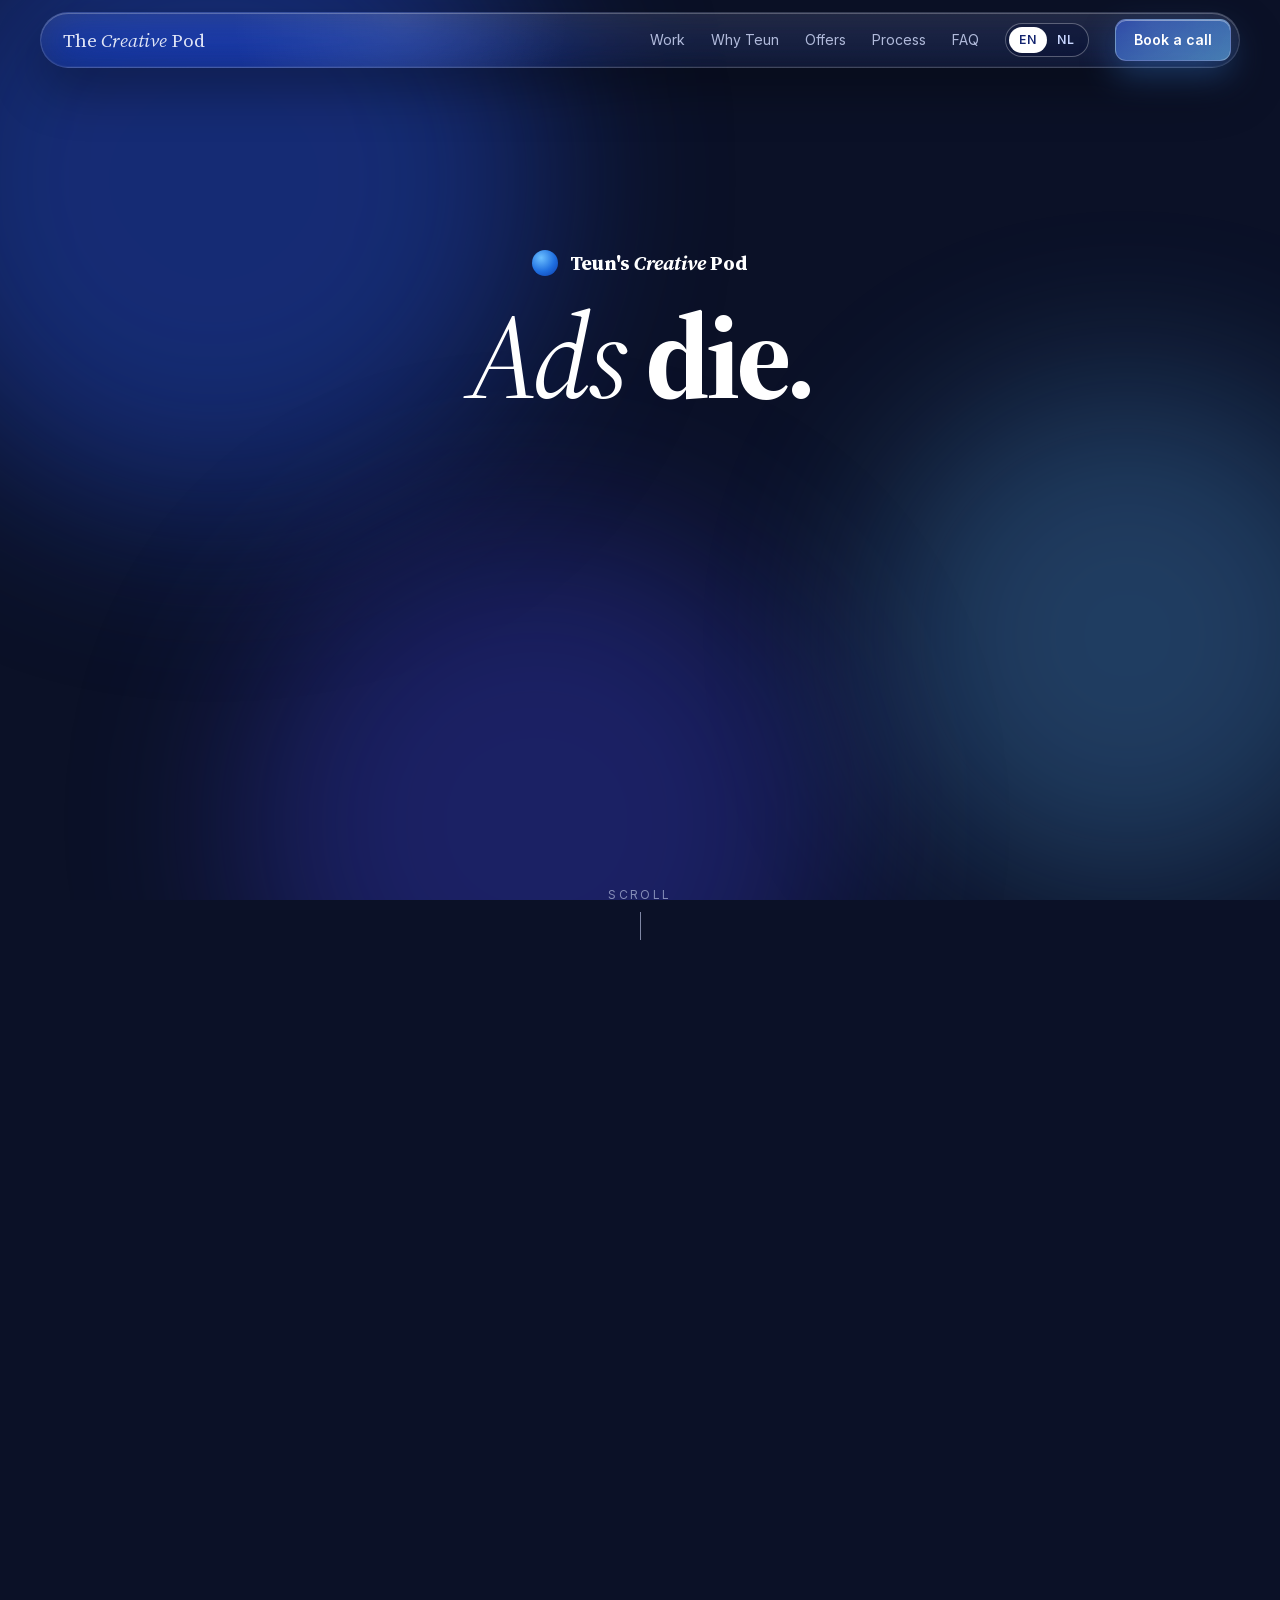
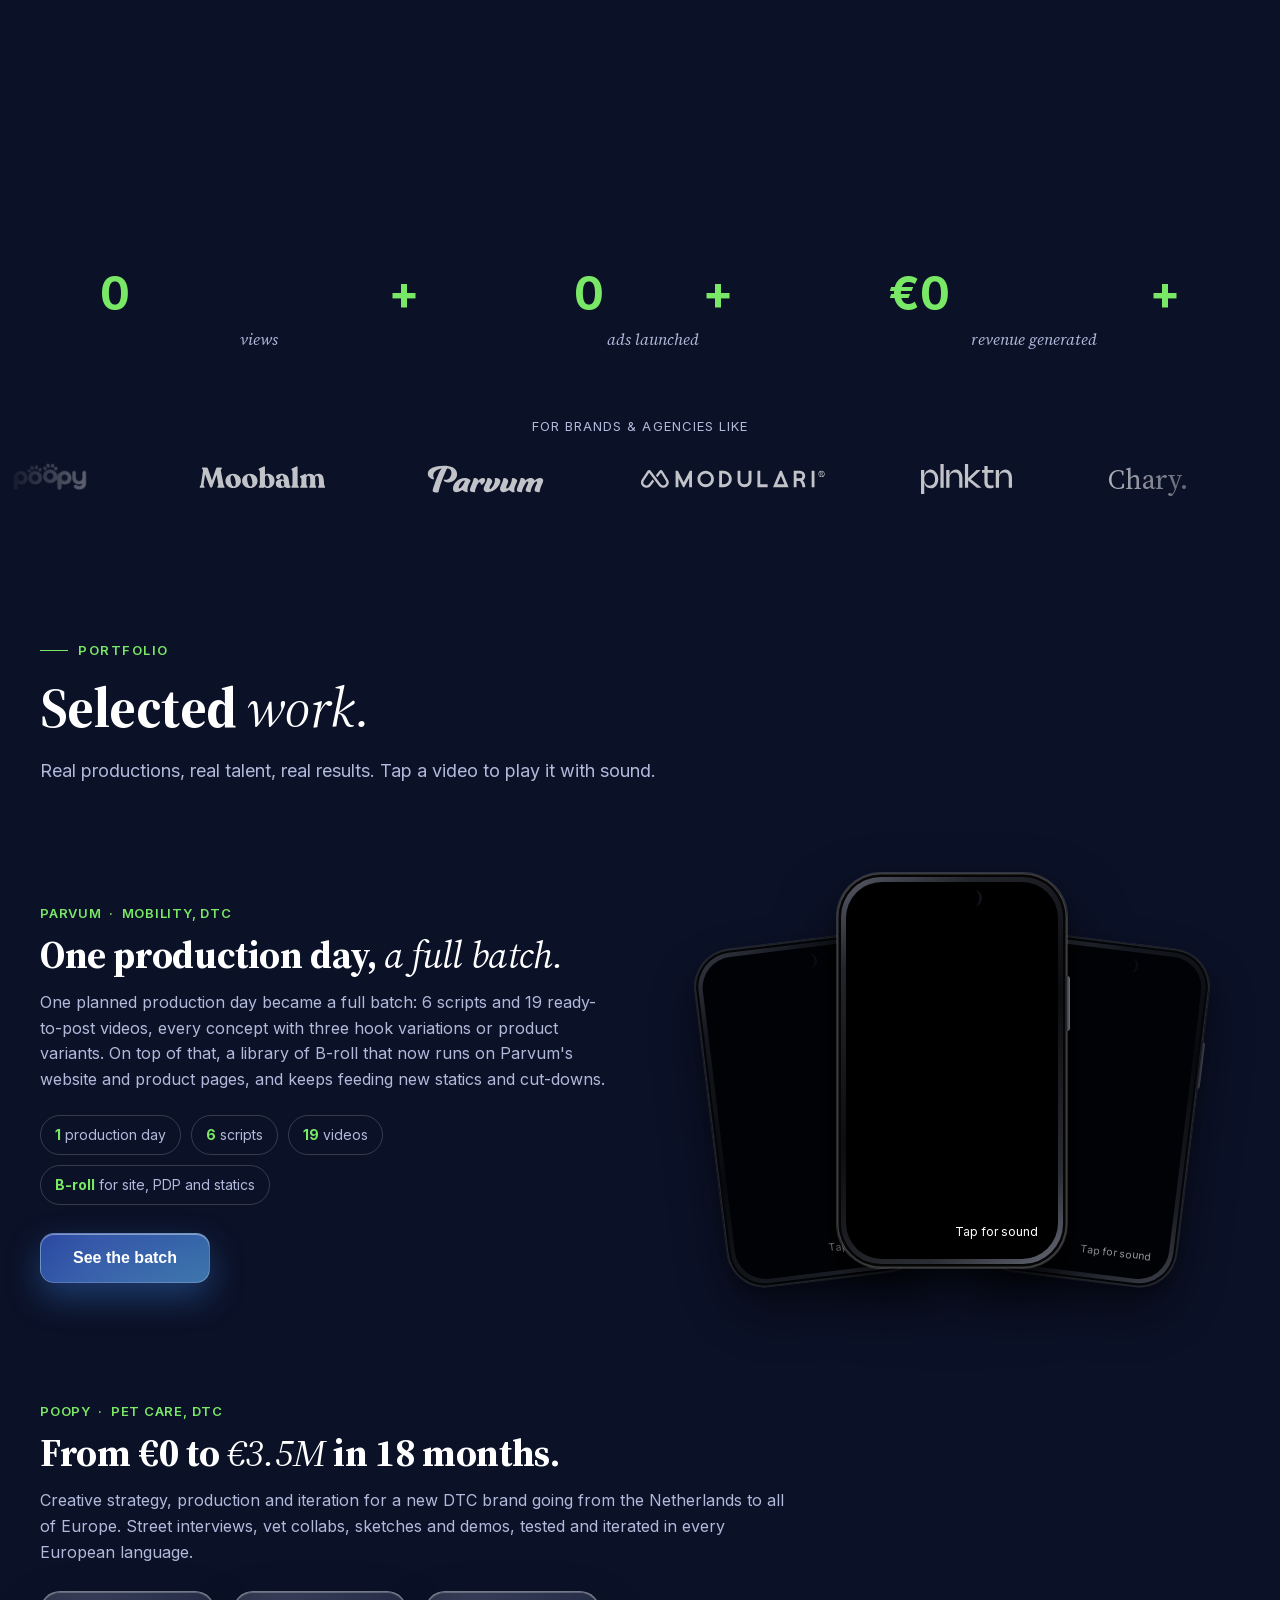
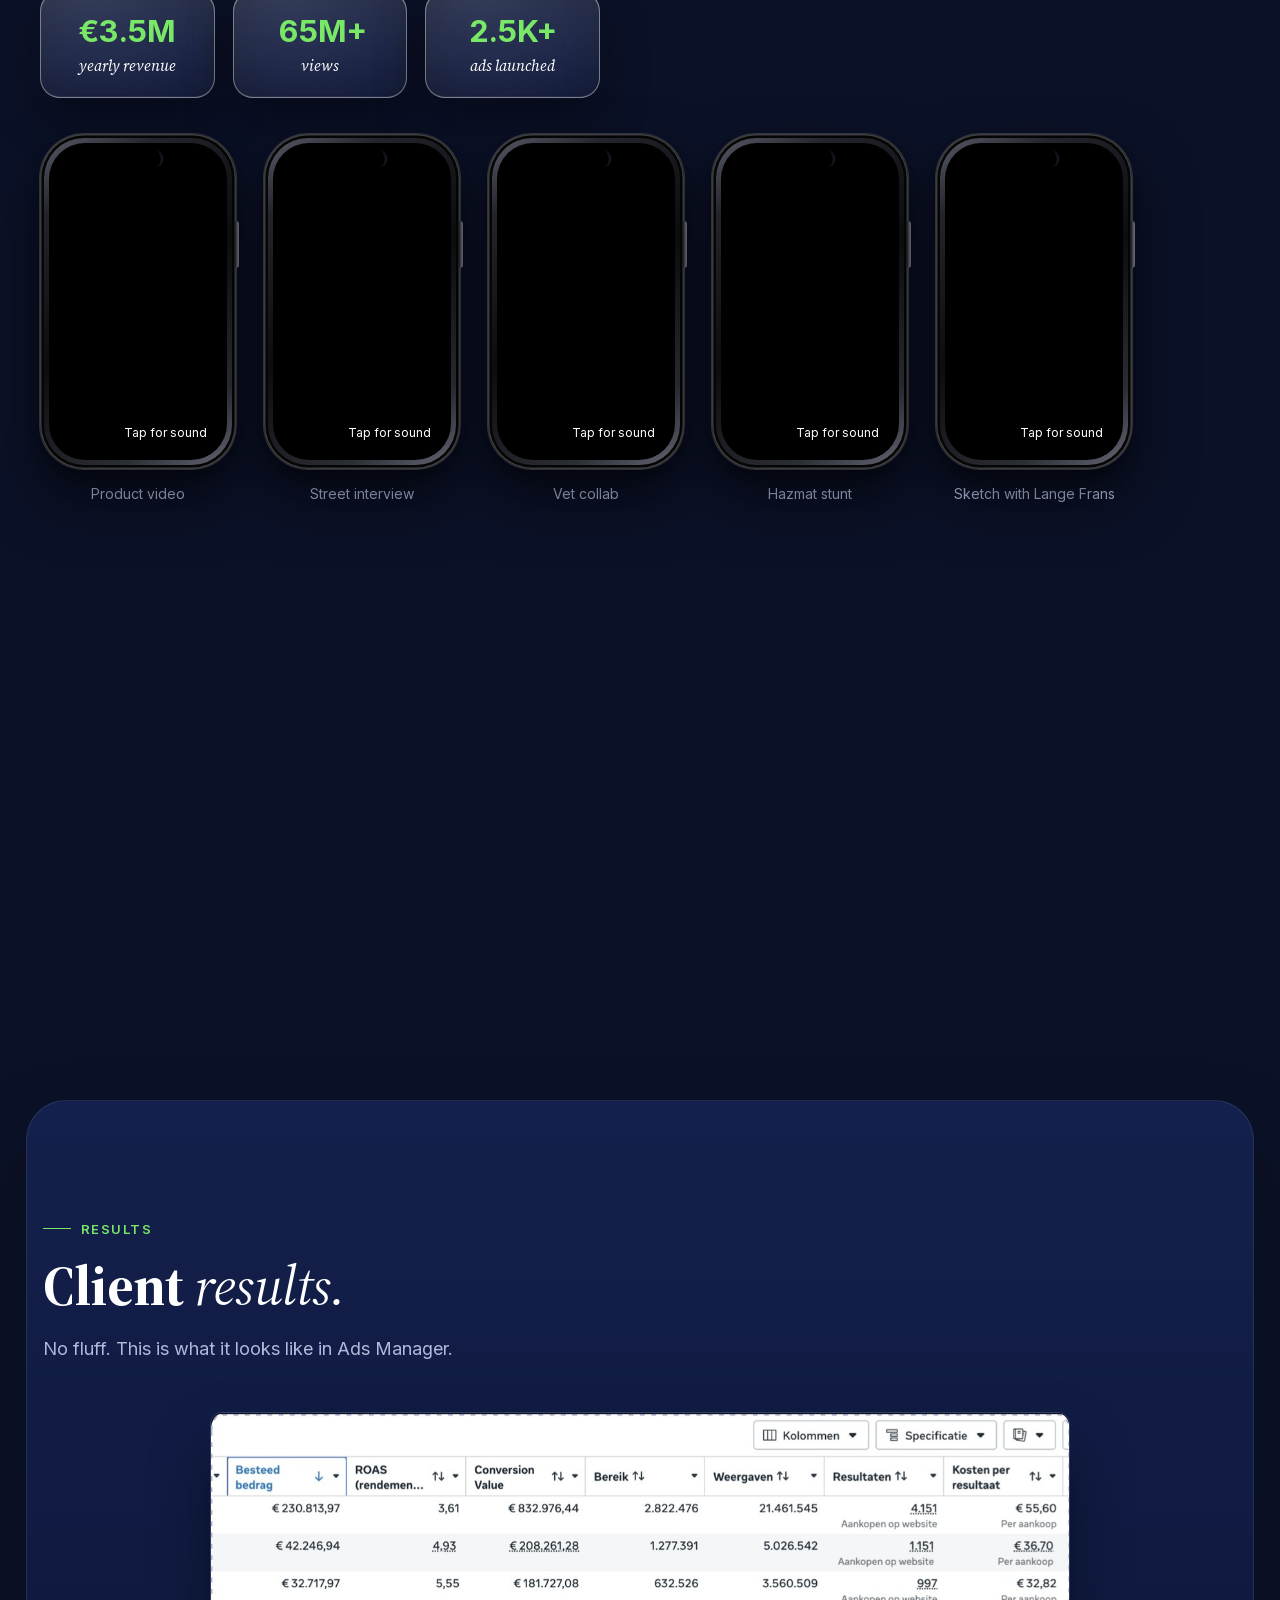
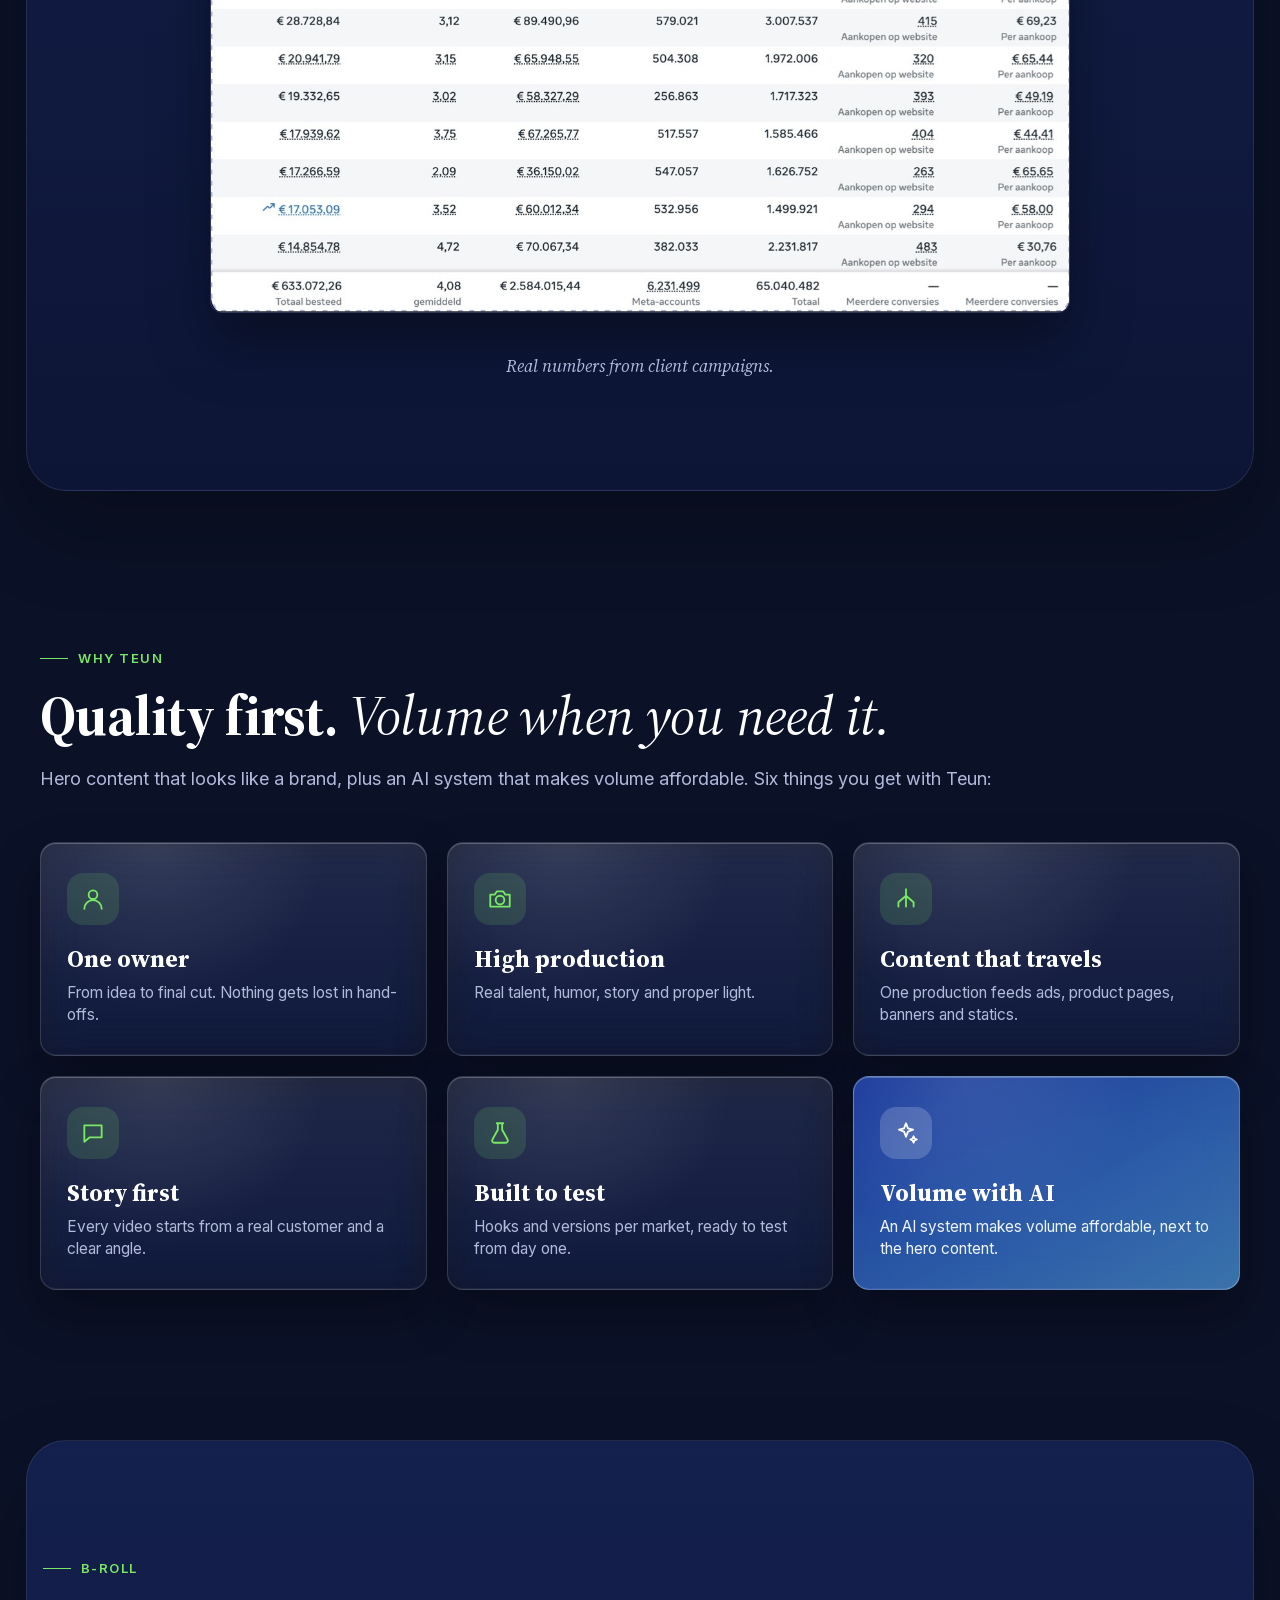
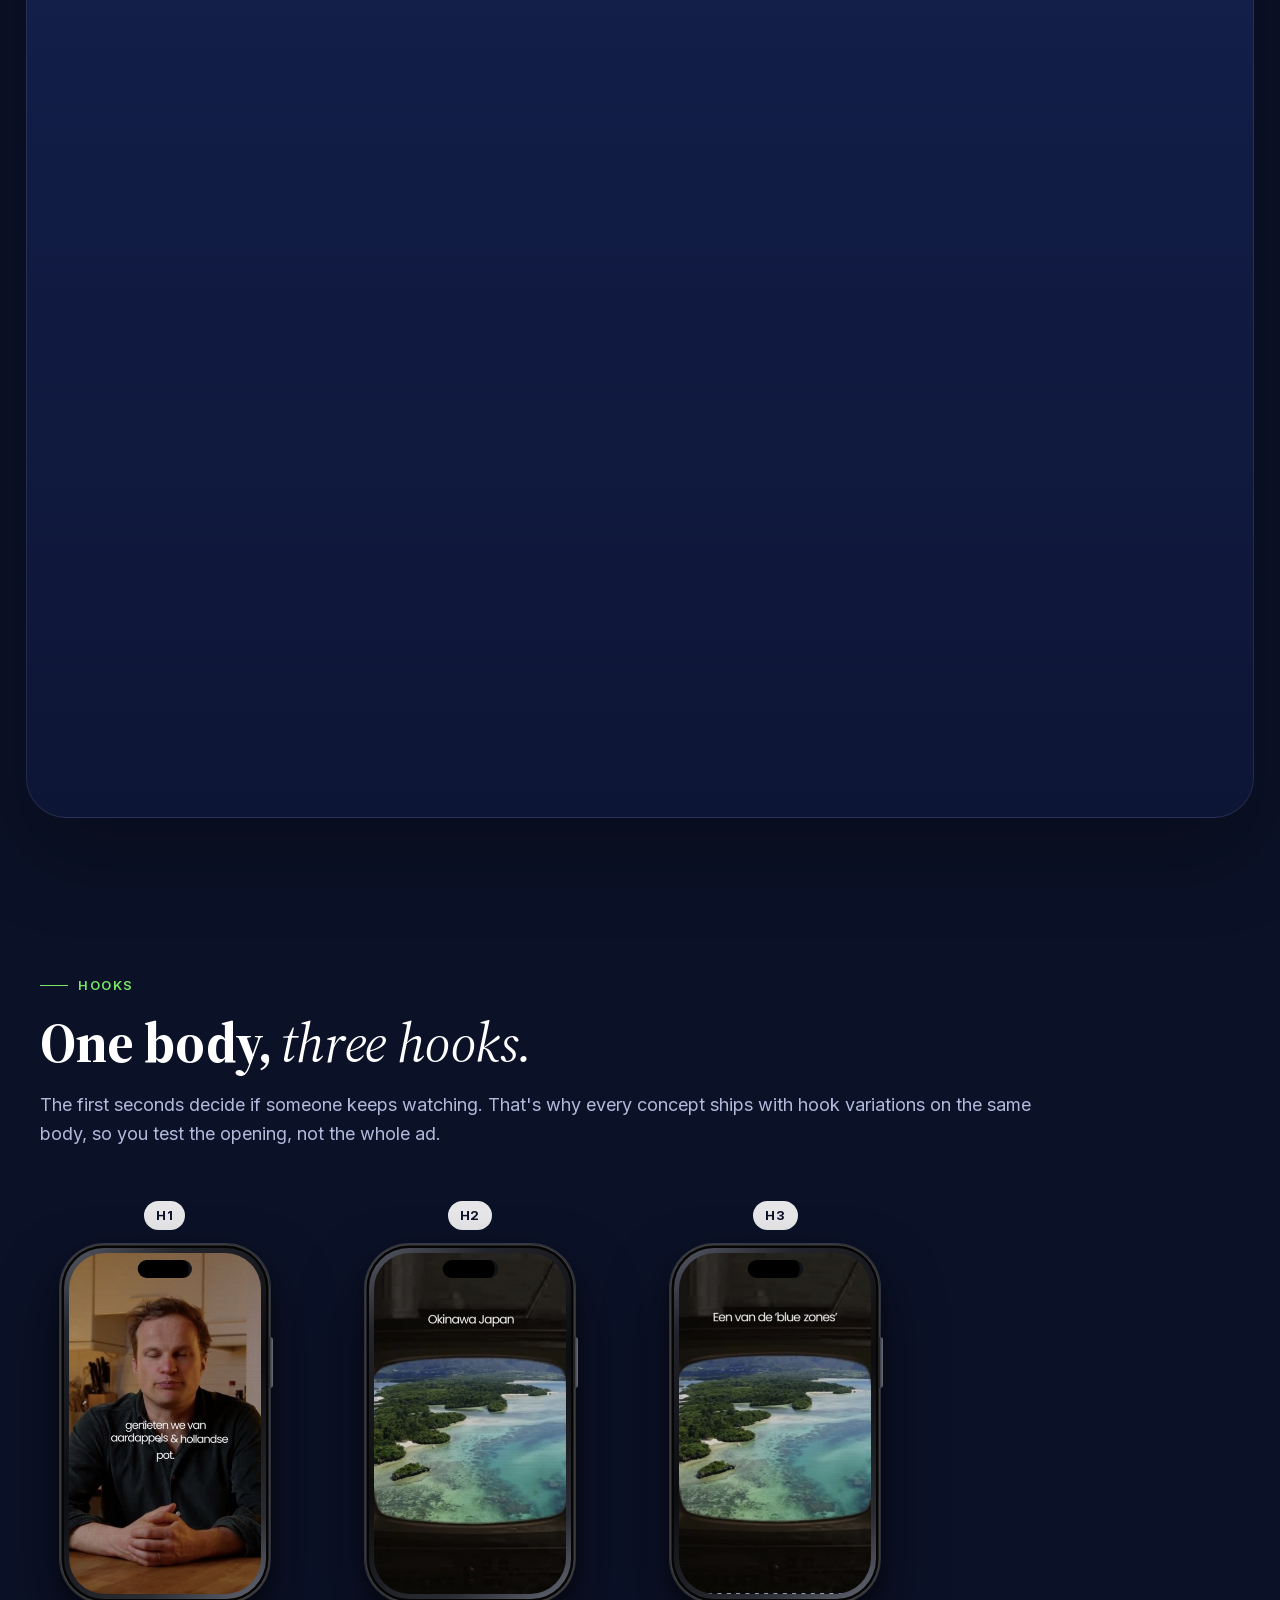
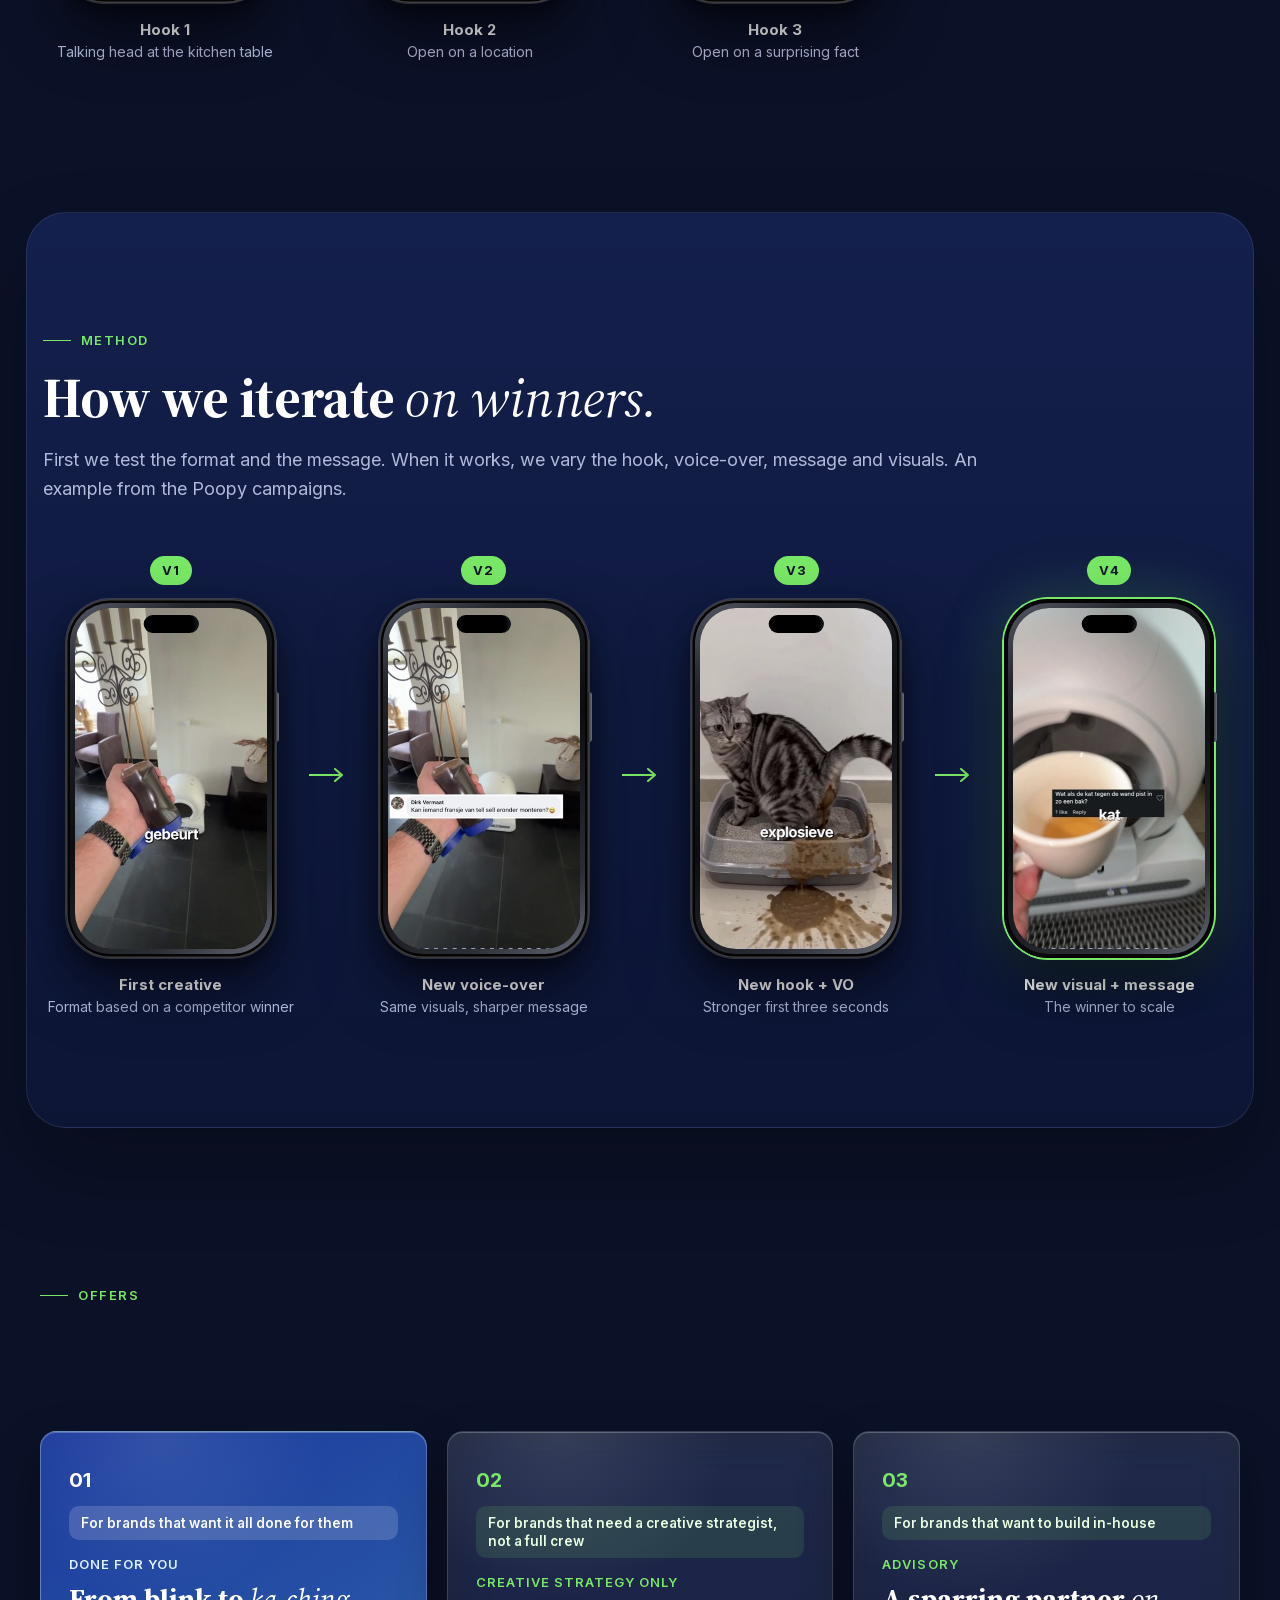
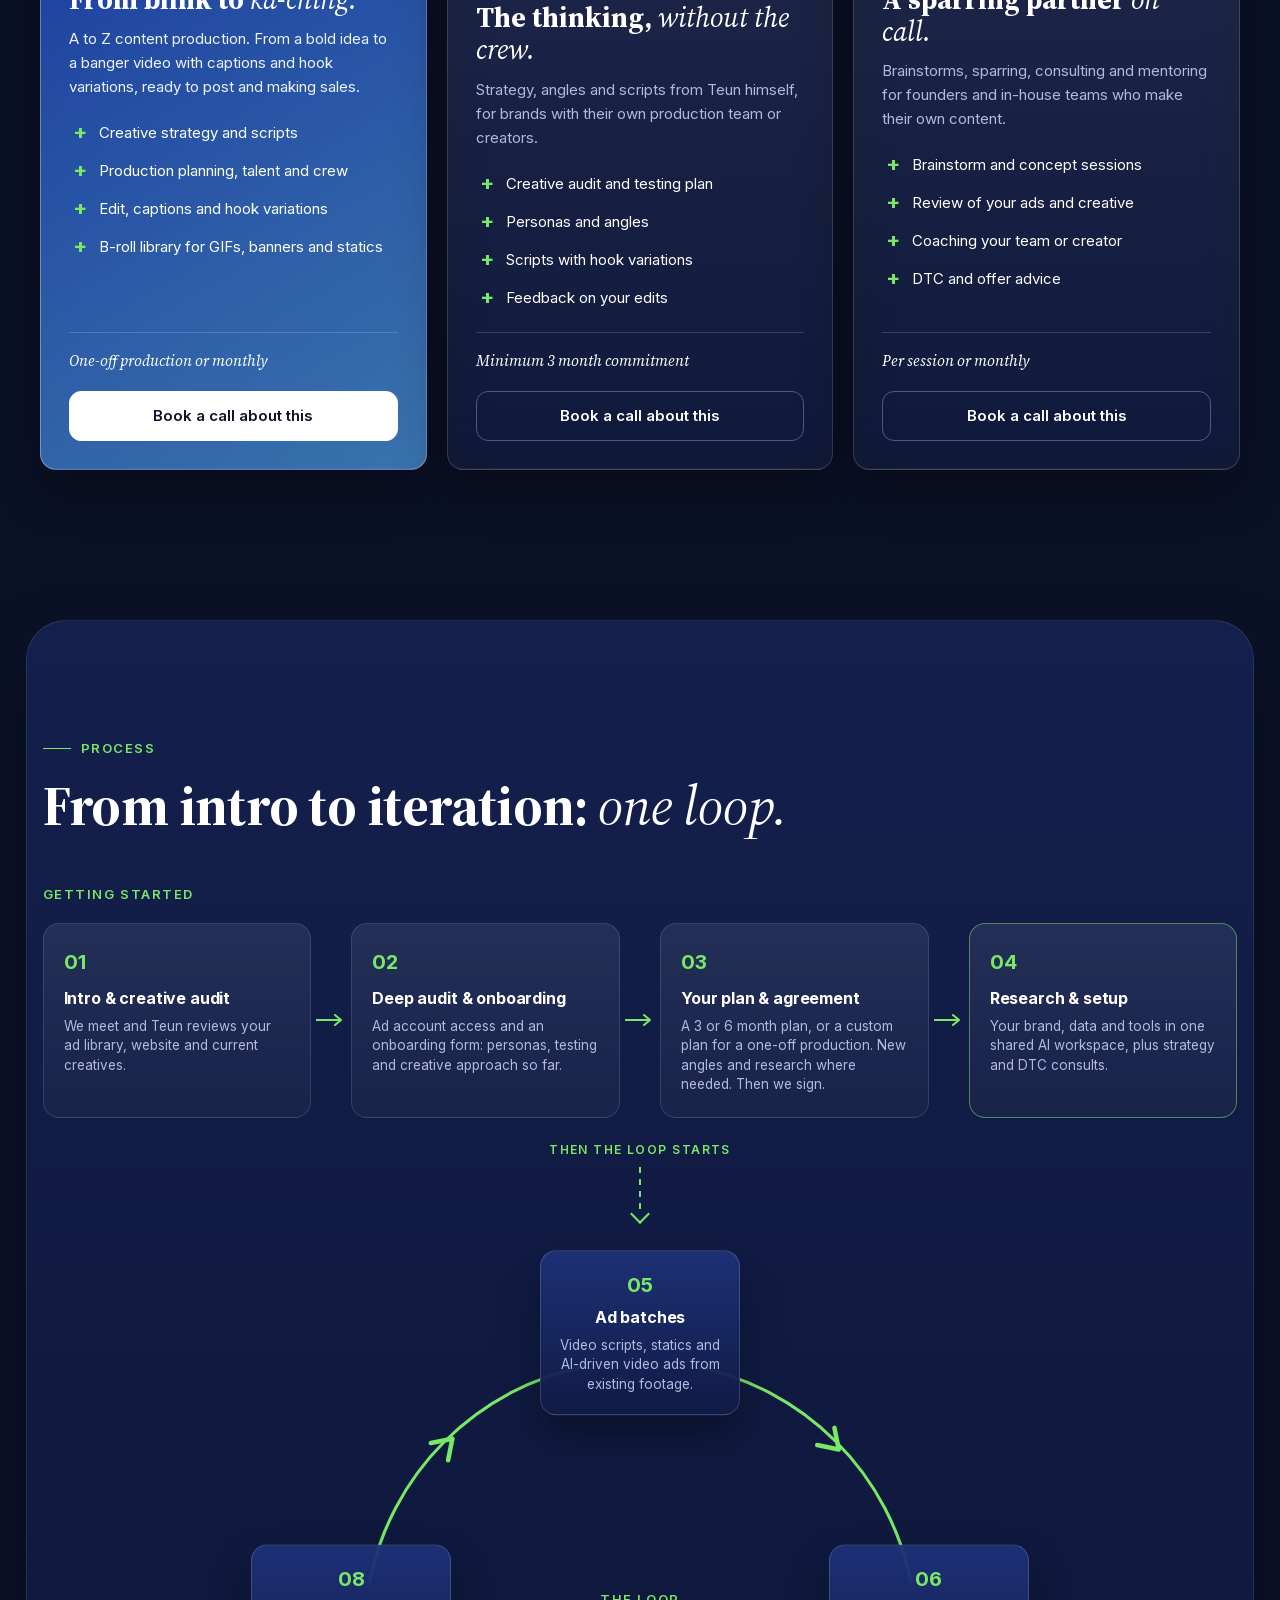
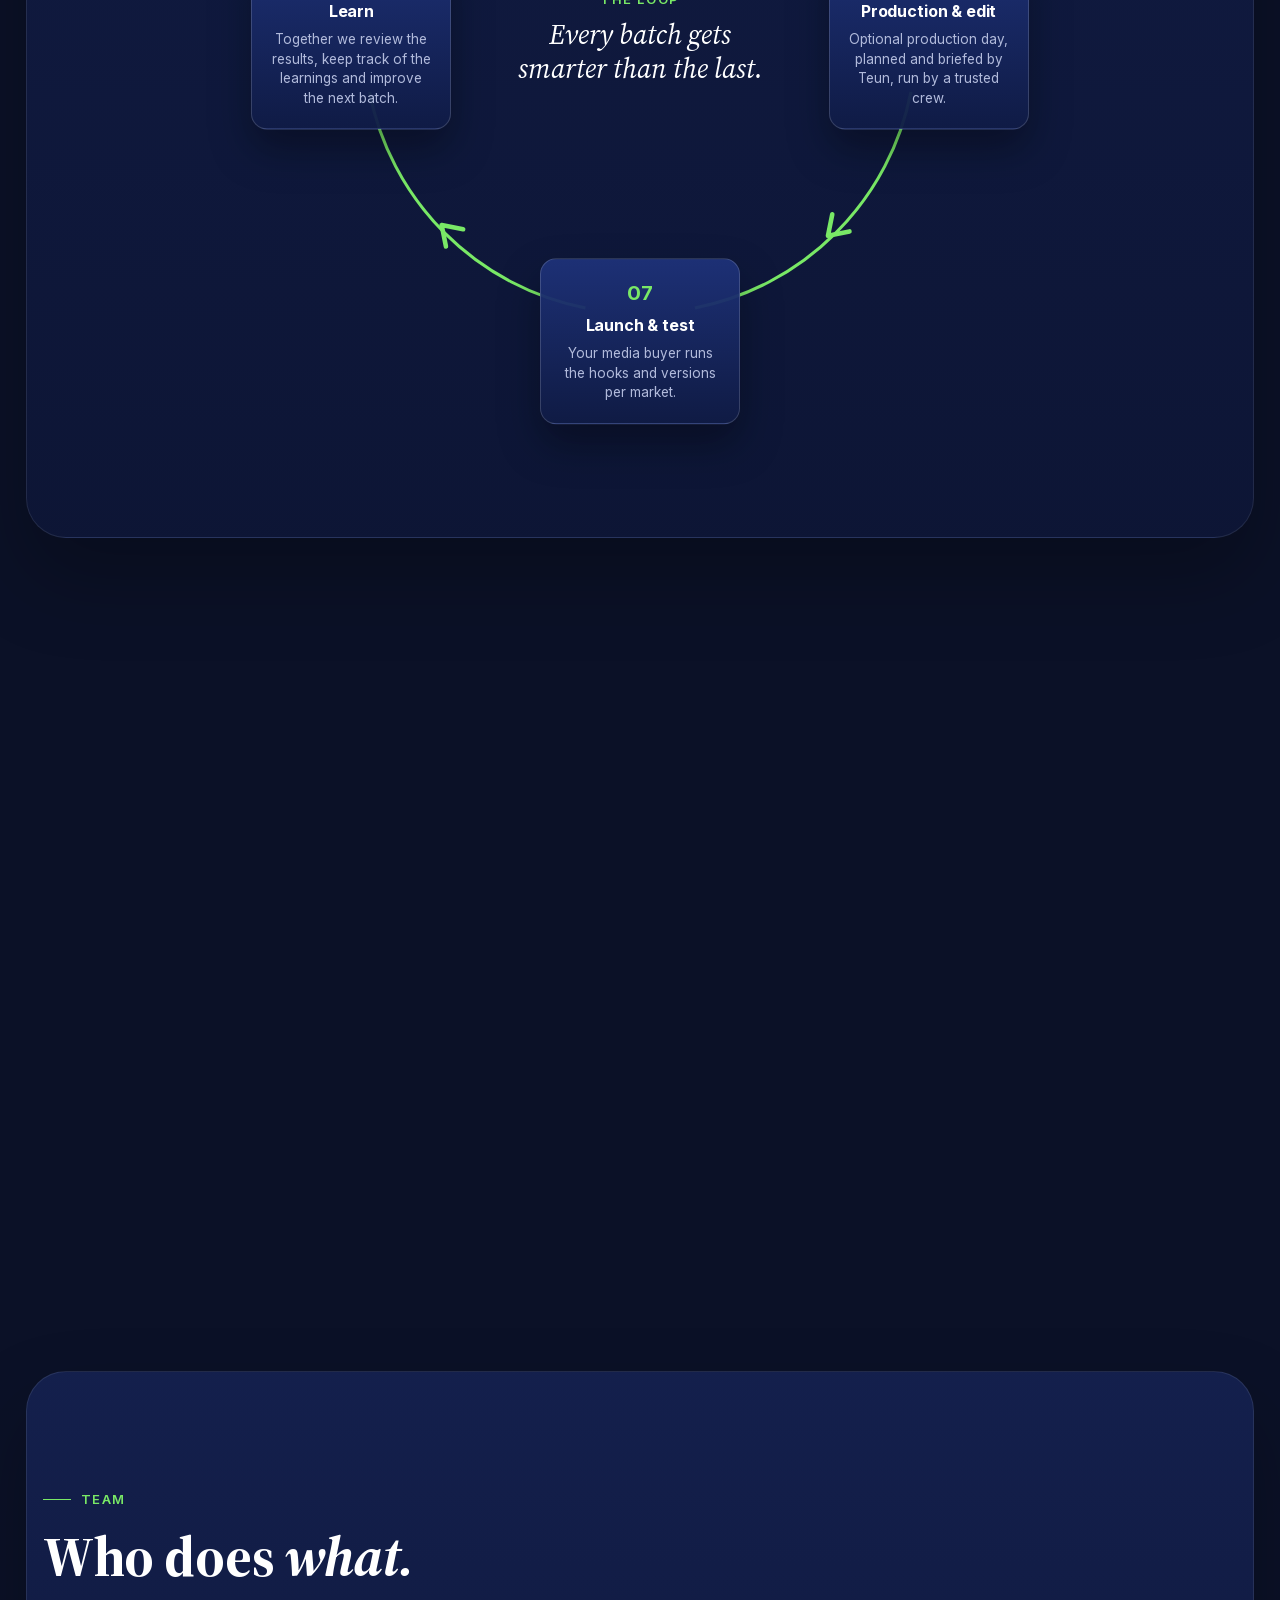
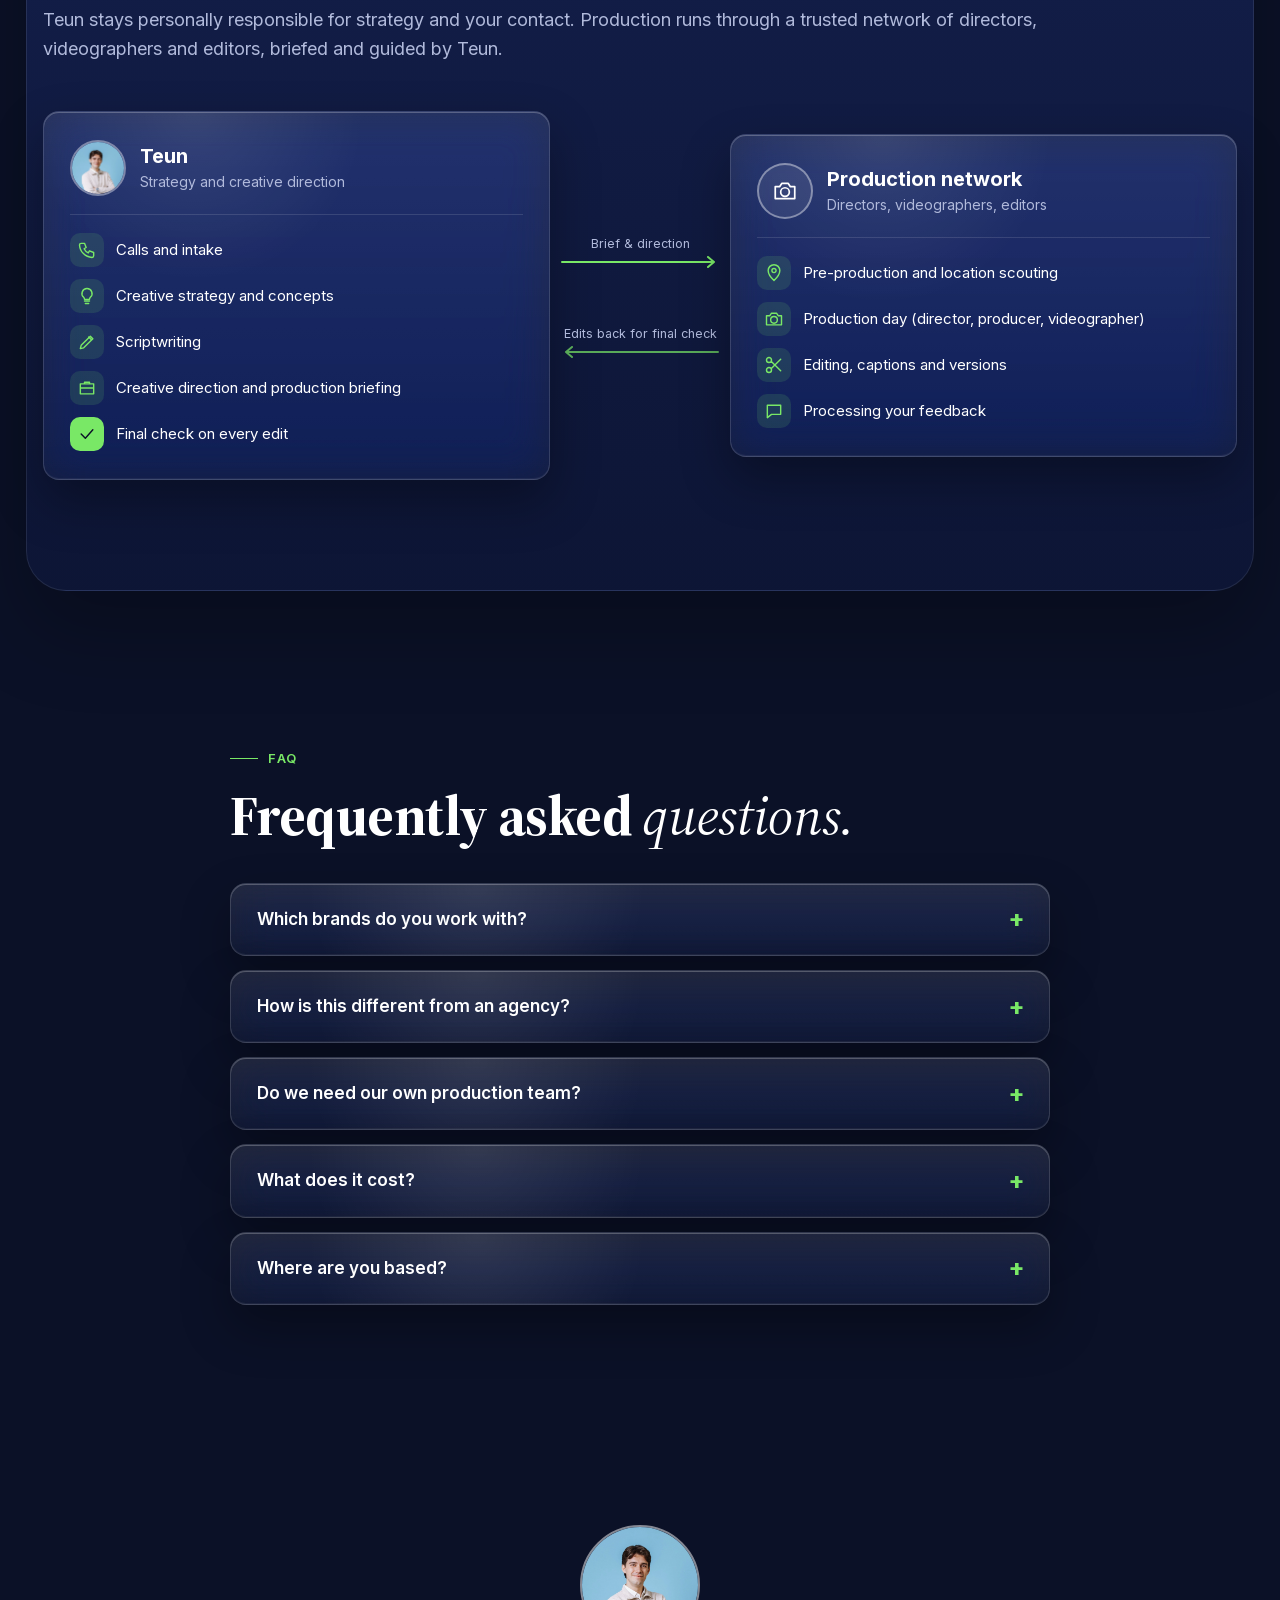
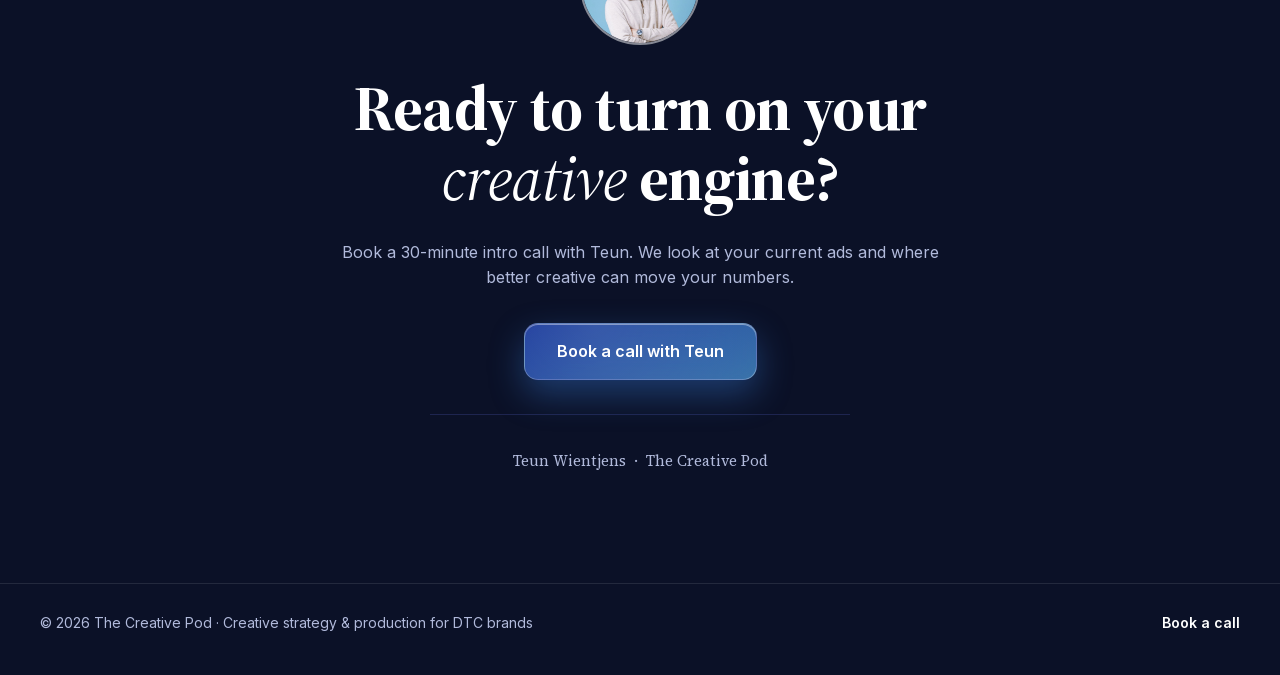
<file: index.html>
<!DOCTYPE html>
<html lang="en">
<head>
  <meta charset="UTF-8">
  <meta name="viewport" content="width=device-width, initial-scale=1.0">
  <title>Teun's Creative Pod</title>
  <meta name="description" content="High-production social ads for DTC brands. Creative strategy, production and edit by Teun Wientjens: from a bold idea to a ready-to-post video that sells.">
  <meta name="theme-color" content="#0b1127">
  <link rel="canonical" href="https://creative-pod.com/">
  <meta property="og:type" content="website">
  <meta property="og:url" content="https://creative-pod.com/">
  <meta property="og:title" content="Teun's Creative Pod">
  <meta property="og:description" content="High-production social ads for DTC brands. From a bold idea to a ready-to-post video that sells.">
  <meta property="og:image" content="https://creative-pod.com/assets/teun.jpg">
  <meta name="twitter:card" content="summary">
  <link rel="icon" href="favicon.svg" type="image/svg+xml">
  <link rel="stylesheet" href="fonts.css?v=1">
  <link rel="stylesheet" href="styles.css?v=23">
</head>
<body>
  <div class="glow" aria-hidden="true"><i></i><i></i><i></i></div>
  <header class="top">
    <div class="wrap top-in">
      <a href="#top" class="brand">The <em>Creative</em> Pod</a>
      <button class="nav-toggle" aria-label="Menu" aria-expanded="false" aria-controls="nav">☰</button>
      <nav id="nav" class="nav" aria-label="Main menu">
        <a href="#work" data-t="t1">Work</a>
        <a href="#different" data-t="t2">Why Teun</a>
        <a href="#offers" data-t="t3">Offers</a>
        <a href="#process" data-t="t4">Process</a>
        <a href="#faq" data-t="t5">FAQ</a>
        <button type="button" class="lang" id="lang" role="switch" aria-checked="false" aria-label="Language: English or Dutch"><span class="lang-en">EN</span><span class="lang-nl">NL</span></button>
        <a href="#contact" class="btn btn-sm" data-t="t6">Book a call</a>
      </nav>
    </div>
  </header>

  <main>
    <!-- Hero: tekstreeks die bij het scrollen in vier stappen verschijnt -->
    <section class="hero3" id="top">
      <div class="hero3-sticky">
        <p class="hero-brand hero3-brand"><span class="ball" aria-hidden="true"></span><b>Teun's <em>Creative</em> Pod</b></p>
        <div class="hero3-lines">
          <h1 class="hl hl1" data-t="h1a"><em>Ads</em> die.</h1>
          <p class="hl hl2" data-t="h1b">Statics <em>fade.</em></p>
          <p class="hl hl3" data-t="h1c">But <em>creative fatigue</em> is forever.</p>
          <div class="hl hl4"><p class="tagline" data-t="h1d">That's why you work with The Creative Pod.</p><div class="hero3-cta"><a href="#contact" class="btn" data-t="t11">Book an intro call</a><a href="#work" class="btn-ghost" data-t="t12">See the work</a></div></div>
        </div>
        <p class="hero3-hint" aria-hidden="true">Scroll</p>
      </div>
    </section>

    <!-- Cijfers -->
    <section class="stats-band">
      <div class="wrap">
        <dl class="bar">
          <div><dt><span class="count" data-to="100000000">100,000,000</span>+</dt><dd data-t="t14">views</dd></div>
          <div><dt><span class="count" data-to="3000">3,000</span>+</dt><dd data-t="t13">ads launched</dd></div>
          <div><dt>€<span class="count" data-to="5000000">5,000,000</span>+</dt><dd data-t="t15">revenue generated</dd></div>
        </dl>
      </div>
    </section>

    <!-- Logos -->
    <section class="logos" aria-label="Brands Teun created for">
      <p class="logos-t" data-t="t16">For brands &amp; agencies like</p>
      <div class="marquee"><div class="marquee-track">
        <span class="lg-item"><img src="assets/poopy-logo.png" alt="Poopy" width="99" height="44" class="lg-poopy"></span>
        <span class="lg-item"><img src="assets/logos/moobalm.svg" alt="MooBalm" width="135" height="30"></span>
        <span class="lg-item"><img src="assets/logos/parvum.svg" alt="Parvum" width="119" height="30"></span>
        <span class="lg-item"><img src="assets/logos/modulari.svg" alt="Modulari" width="184" height="18"></span>
        <span class="lg-item"><img src="assets/logos/plnktn.svg" alt="plnktn" width="92" height="30"></span>
        <span class="lg-item lg-word chary">Chary.</span>
        <span class="lg-item lg-word">YACE</span>
        <span class="lg-item"><img src="assets/logos/mothersearth.svg" alt="Mother's Earth" width="93" height="30"></span>
      </div></div>
    </section>

    <!-- Work -->
    <section class="sec" id="work">
      <div class="wrap">
        <p class="eyebrow" data-t="x1">Portfolio</p>
        <h2 class="reveal" data-t="t17">Selected <em>work.</em></h2>
        <p class="lead reveal" data-t="t18">Real productions, real talent, real results. Tap a video to play it with sound.</p>

        <div class="case case-feature reveal">
          <div class="case-text">
            <p class="case-k" data-t="t19">Parvum &nbsp;·&nbsp; Mobility, DTC</p>
            <h3 class="h-md" data-t="t20">One production day, <em>a full batch.</em></h3>
            <p class="body" data-t="x12">One planned production day became a full batch: 6 scripts and 19 ready-to-post videos, every concept with three hook variations or product variants. On top of that, a library of B-roll that now runs on Parvum's website and product pages, and keeps feeding new statics and cut-downs.</p>
            <ul class="facts"><li data-t="x13"><b>1</b> production day</li><li data-t="x14"><b>6</b> scripts</li><li data-t="x15"><b>19</b> videos</li><li data-t="x16"><b>B-roll</b> for site, PDP and statics</li></ul>
            <button type="button" class="btn" id="open-batch" data-t="x17">See the batch</button>
          </div>
          <div class="stack" aria-label="Parvum videos">
            <figure class="iph back l"><div class="iph-body"><video src="assets/video/parvum-5.mp4" muted loop playsinline preload="metadata" aria-label="Parvum: the powerhouse"></video></div></figure>
            <figure class="iph back r"><div class="iph-body"><video src="assets/video/parvum-6.mp4" muted loop playsinline preload="metadata" aria-label="Parvum unboxing"></video></div></figure>
            <figure class="iph front"><div class="iph-body"><video src="assets/video/parvum-1.mp4" muted loop playsinline preload="metadata" aria-label="Parvum founder story"></video></div></figure>
          </div>
        </div>

        <dialog class="batch" id="batch" aria-label="Parvum batch 1">
          <div class="batch-in">
            <div class="batch-head">
              <div><p class="case-k">Parvum &nbsp;·&nbsp; Batch 1</p><h3 class="h-md">6 scripts, <em>19 videos.</em></h3><p class="body">In this batch we covered the full funnel: founder content for top of funnel, talent-led product content for middle of funnel, and videos that send people straight to the product page and the Fit Finder. On top of the six concepts we shot a big B-roll library, so new recuts to test new ad angles are quick and much cheaper.</p>
                <ul class="funnel"><li><b>TOFU</b> Stop the scroll, build trust</li><li><b>MOFU</b> Answer objections, show the product</li><li><b>BOFU</b> Drive to PDP and Fit Finder</li></ul>
                <p class="body small">Every file follows one naming convention: brand, batch, script, hook. So the media buyer always knows what is being tested.</p></div>
              <form method="dialog"><button class="lb-close batch-close" aria-label="Close">✕</button></form>
            </div>
            <div id="batch-list"></div>
          </div>
        </dialog>

        <div class="case reveal">
          <div class="case-text">
            <p class="case-k" data-t="t26">Poopy &nbsp;·&nbsp; Pet care, DTC</p>
            <h3 class="h-md" data-t="t27">From €0 to <em>€3.5M</em> in 18 months.</h3>
            <p class="body" data-t="t28">Creative strategy, production and iteration for a new DTC brand going from the Netherlands to all of Europe. Street interviews, vet collabs, sketches and demos, tested and iterated in every European language.</p>
            <dl class="stats">
              <div><dt>€<span class="count2" data-to="3.5" data-dec="1">3.5</span>M</dt><dd data-t="t29">yearly revenue</dd></div>
              <div><dt><span class="count2" data-to="65" data-dec="0">65</span>M+</dt><dd data-t="t30">views</dd></div>
              <div><dt><span class="count2" data-to="2.5" data-dec="1">2.5</span>K+</dt><dd data-t="t31">ads launched</dd></div>
            </dl>
          </div>
          <div class="iphones five">
            <figure class="iph"><div class="iph-body"><video src="assets/video/poopy-deck-1.mp4" muted loop playsinline preload="metadata" aria-label="Poopy: Product video"></video></div><figcaption data-t="pv1">Product video</figcaption></figure>
            <figure class="iph"><div class="iph-body"><video src="assets/video/poopy-deck-2.mp4" muted loop playsinline preload="metadata" aria-label="Poopy: Street interview"></video></div><figcaption data-t="pv2">Street interview</figcaption></figure>
            <figure class="iph"><div class="iph-body"><video src="assets/video/poopy-deck-3.mp4" muted loop playsinline preload="metadata" aria-label="Poopy: Vet collab"></video></div><figcaption data-t="pv3">Vet collab</figcaption></figure>
            <figure class="iph"><div class="iph-body"><video src="assets/video/poopy-deck-4.mp4" muted loop playsinline preload="metadata" aria-label="Poopy: Hazmat stunt"></video></div><figcaption data-t="pv4">Hazmat stunt</figcaption></figure>
            <figure class="iph"><div class="iph-body"><video src="assets/video/poopy-frans.mp4" muted loop playsinline preload="metadata" aria-label="Poopy: Sketch with Lange Frans"></video></div><figcaption data-t="pv5">Sketch with Lange Frans</figcaption></figure>
          </div>
        </div>

        <div class="case case-split reveal">
          <div class="case-text">
            <p class="case-k" data-t="t38">plnktn &nbsp;·&nbsp; Algae supplements</p>
            <h3 class="h-md" data-t="t39">Formats <em>that sell.</em></h3>
            <p class="body" data-t="t40">Creative strategy and scripts for social ads, through an agency. Office humor, a testimonial and the product on the shelf: three angles to test.</p>
          </div>
          <div class="iphones three">
            <figure class="iph"><div class="iph-body"><img src="assets/work/plnktn-meeting.jpg" alt="Office sketch for plnktn" loading="lazy"></div><figcaption data-t="t41">Office sketch</figcaption></figure>
            <figure class="iph"><div class="iph-body"><img src="assets/work/plnktn-testimonial.jpg" alt="Testimonial for plnktn" loading="lazy"></div><figcaption data-t="t42">Testimonial</figcaption></figure>
            <figure class="iph"><div class="iph-body"><img src="assets/work/plnktn-shelf.jpg" alt="plnktn on the shelf" loading="lazy"></div><figcaption data-t="t43">On the shelf</figcaption></figure>
          </div>
        </div>
      </div>
    </section>

    <!-- Results -->
    <section class="sec panel" id="results">
      <div class="wrap">
        <p class="eyebrow" data-t="x2">Results</p>
        <h2 class="reveal" data-t="t54">Client <em>results.</em></h2>
        <p class="lead reveal" data-t="t55">No fluff. This is what it looks like in Ads Manager.</p>
        <button type="button" class="shot reveal" data-zoom aria-label="View screenshot full size">
          <img src="assets/results/ads-manager.jpg" alt="Meta Ads Manager: €633,072 spent, average ROAS 4.08, €2,584,015 conversion value, 65 million impressions" width="1330" height="774" loading="lazy">
        </button>
        <p class="closer reveal" data-t="t56"><em>Real numbers from client campaigns.</em></p>
      </div>
    </section>

    <dialog class="lightbox" aria-label="Screenshot full size">
      <form method="dialog"><button class="lb-close" aria-label="Close">✕</button></form>
      <img alt="">
    </dialog>

    <!-- Why different -->
    <section class="sec" id="different">
      <div class="wrap">
        <p class="eyebrow" data-t="x3">Why Teun</p>
        <h2 class="reveal" data-t="t63">Quality first. <em>Volume when you need it.</em></h2>
        <p class="lead reveal" data-t="t64">Hero content that looks like a brand, plus an AI system that makes volume affordable. Six things you get with Teun:</p>
        <div class="grid g3 vals">
          <article class="card val reveal"><span class="val-ic" aria-hidden="true"><svg viewBox="0 0 24 24"><path d="M12 12a4 4 0 1 0 0-8 4 4 0 0 0 0 8zM4 21a8 8 0 0 1 16 0"/></svg></span><h3 data-t="v1t">One owner</h3><p data-t="v1p">From idea to final cut. Nothing gets lost in hand-offs.</p></article>
          <article class="card val reveal"><span class="val-ic" aria-hidden="true"><svg viewBox="0 0 24 24"><path d="M3 8h4l2-3h6l2 3h4v11H3zM12 17a4 4 0 1 0 0-8 4 4 0 0 0 0 8"/></svg></span><h3 data-t="v2t">High production</h3><p data-t="v2p">Real talent, humor, story and proper light.</p></article>
          <article class="card val reveal"><span class="val-ic" aria-hidden="true"><svg viewBox="0 0 24 24"><path d="M12 3v6M12 9l-7 6M12 9l7 6M5 15v4M19 15v4M12 9v10"/></svg></span><h3 data-t="v3t">Content that travels</h3><p data-t="v3p">One production feeds ads, product pages, banners and statics.</p></article>
          <article class="card val reveal"><span class="val-ic" aria-hidden="true"><svg viewBox="0 0 24 24"><path d="M4 5h16v11H9l-5 4z"/></svg></span><h3 data-t="v4t">Story first</h3><p data-t="v4p">Every video starts from a real customer and a clear angle.</p></article>
          <article class="card val reveal"><span class="val-ic" aria-hidden="true"><svg viewBox="0 0 24 24"><path d="M9 3h6M10 3v6l-5 9a2 2 0 0 0 2 3h10a2 2 0 0 0 2-3l-5-9V3"/></svg></span><h3 data-t="v5t">Built to test</h3><p data-t="v5p">Hooks and versions per market, ready to test from day one.</p></article>
          <article class="card val hi reveal"><span class="val-ic" aria-hidden="true"><svg viewBox="0 0 24 24"><path d="M12 3l1.8 4.7L18.5 9l-4.7 1.8L12 15.5l-1.8-4.7L5.5 9l4.7-1.3zM19 15l.9 2.1L22 18l-2.1.9L19 21l-.9-2.1L16 18l2.1-.9z"/></svg></span><h3 data-t="v6t">Volume with AI</h3><p data-t="v6p">An AI system makes volume affordable, next to the hero content.</p></article>
        </div>
      </div>
    </section>

    <!-- Explainer: B-roll hergebruik -->
    <section class="sec panel" id="repurpose">
      <div class="wrap">
        <p class="eyebrow" data-t="x4">B-roll</p>
        <h2 class="reveal" data-t="x18">One production, <em>months of content.</em></h2>
        <p class="lead reveal" data-t="x19">When we plan for it, a production comes with a dedicated B-roll shotlist. That footage keeps working long after the ads go live: on your product pages, your website and in every new test.</p>
        <div class="rp rp-tree reveal">
          <div class="rp-center"><span class="rp-dot" aria-hidden="true"></span><p class="rp-big" data-t="x20">1 production day</p><p data-t="x21">A-roll for the ads, plus a B-roll shotlist built for reuse</p></div>
          <div class="rp-row">
            <figure class="gif g-ad"><div class="mk mk-ad r916" aria-hidden="true"><span class="mk-top">Sponsored</span><span class="mk-hook"><b>Hook 1</b><b>Hook 2</b><b>Hook 3</b></span><span class="mk-cta">Shop now</span></div><figcaption data-t="x22">Ads + hook variations</figcaption></figure>
            <figure class="gif g-cut"><div class="mk mk-cut r916" aria-hidden="true"><span class="mk-frames"><i></i><i></i><i></i><i></i><i></i><i></i></span><span class="mk-time"><i></i></span><span class="mk-len">0:15</span></div><figcaption data-t="x23">New cut-downs to test</figcaption></figure>
            <figure class="gif g-pdp"><div class="mk mk-pdp r11" aria-hidden="true"><span class="mk-img"><i></i></span><span class="mk-line w70"></span><span class="mk-line w40"></span><span class="mk-btn">Add to cart</span><span class="mk-badge">GIF</span></div><figcaption data-t="x24">GIFs for product pages</figcaption></figure>
            <figure class="gif g-static"><div class="mk mk-static r45" aria-hidden="true"><span class="mk-line w80 big"></span><span class="mk-line w55 big"></span><span class="mk-prod"></span><span class="mk-off">-25%</span></div><figcaption data-t="x25">Statics and carousels</figcaption></figure>
            <figure class="gif g-banner"><div class="mk mk-banner r169" aria-hidden="true"><span class="mk-nav"><i></i><i></i><i></i><i></i></span><span class="mk-hero"><span class="mk-line w60 big"></span><span class="mk-line w40"></span><span class="mk-btn sm">Shop</span></span><span class="mk-pan"></span></div><figcaption data-t="x26">Website banners</figcaption></figure>
          </div>
        </div>
      </div>
    </section>

    <!-- Hookvariaties -->
    <section class="sec" id="hooks">
      <div class="wrap">
        <p class="eyebrow" data-t="x5">Hooks</p>
        <h2 class="reveal" data-t="x27">One body, <em>three hooks.</em></h2>
        <p class="lead reveal" data-t="x28">The first seconds decide if someone keeps watching. That's why every concept ships with hook variations on the same body, so you test the opening, not the whole ad.</p>
        <ol class="flow hooks reveal">
          <li><span class="ver">H1</span><div class="iph"><div class="iph-body"><img src="assets/work/hook-1.jpg" alt="Hook 1" loading="lazy"></div></div><p class="chg" data-t="x29"><b>Hook 1</b>Talking head at the kitchen table</p></li>
          <li><span class="ver">H2</span><div class="iph"><div class="iph-body"><img src="assets/work/hook-2.jpg" alt="Hook 2" loading="lazy"></div></div><p class="chg" data-t="x30"><b>Hook 2</b>Open on a location</p></li>
          <li><span class="ver">H3</span><div class="iph"><div class="iph-body"><img src="assets/work/hook-3.jpg" alt="Hook 3" loading="lazy"></div></div><p class="chg" data-t="x31"><b>Hook 3</b>Open on a surprising fact</p></li>
        </ol>
      </div>
    </section>

    <!-- Iteration -->
    <section class="sec panel" id="iteration">
      <div class="wrap">
        <p class="eyebrow" data-t="x6">Method</p>
        <h2 class="reveal" data-t="t44">How we iterate <em>on winners.</em></h2>
        <p class="lead reveal" data-t="t45">First we test the format and the message. When it works, we vary the hook, voice-over, message and visuals. An example from the Poopy campaigns.</p>
        <ol class="flow reveal">
          <li><span class="ver">V1</span><div class="iph"><div class="iph-body"><img src="assets/work/poopy-demo.jpg" alt="First creative" loading="lazy"></div></div><p class="chg" data-t="x32"><b>First creative</b>Format based on a competitor winner</p></li>
          <li><span class="ver">V2</span><div class="iph"><div class="iph-body"><img src="assets/work/poopy-vo-iteration.jpg" alt="Voice-over iteration" loading="lazy"></div></div><p class="chg" data-t="x33"><b>New voice-over</b>Same visuals, sharper message</p></li>
          <li><span class="ver">V3</span><div class="iph"><div class="iph-body"><img src="assets/work/poopy-hook-vo.jpg" alt="Hook and voice-over iteration" loading="lazy"></div></div><p class="chg" data-t="x34"><b>New hook + VO</b>Stronger first three seconds</p></li>
          <li class="win"><span class="ver">V4</span><div class="iph"><div class="iph-body"><img src="assets/work/poopy-visual-message.jpg" alt="Visual and message iteration" loading="lazy"></div></div><p class="chg" data-t="x35"><b>New visual + message</b>The winner to scale</p></li>
        </ol>
      </div>
    </section>

    <!-- Offers -->
    <section class="sec" id="offers">
      <div class="wrap">
        <p class="eyebrow" data-t="x7">Offers</p>
        <h2 class="reveal" data-t="t77">Three ways to <em>work together.</em></h2>
        <div class="offers">
          <article class="card offer hi reveal">
            <span class="num">01</span>
            <p class="offer-for" data-t="x36">For brands that want it all done for them</p>
            <p class="offer-k" data-t="t78">Done for you</p>
            <h3 data-t="t79">From blink to <em>ka-ching.</em></h3>
            <p data-t="t80">A to Z content production. From a bold idea to a banger video with captions and hook variations, ready to post and making sales.</p>
            <ul class="plus"><li data-t="t81">Creative strategy and scripts</li><li data-t="t82">Production planning, talent and crew</li><li data-t="t83">Edit, captions and hook variations</li><li data-t="t84">B-roll library for GIFs, banners and statics</li></ul>
            <p class="offer-f" data-t="t85">One-off production or monthly</p>
            <a href="https://calendar.google.com/calendar/appointments/schedules/AcZssZ2ofHE8I3sKXD-uI1uMaeH-Koqclt5haYWABXHGtLXQmIU-AO3LOSjHk7LJwhe9zlsYVPKGJxn9" target="_blank" rel="noopener" class="offer-btn" data-t="obt85">Book a call about this</a>
          </article>
          <article class="card offer reveal">
            <span class="num">02</span>
            <p class="offer-for" data-t="x37">For brands that need a creative strategist, not a full crew</p>
            <p class="offer-k" data-t="t86">Creative strategy only</p>
            <h3 data-t="t87">The thinking, <em>without the crew.</em></h3>
            <p data-t="t88">Strategy, angles and scripts from Teun himself, for brands with their own production team or creators.</p>
            <ul class="plus"><li data-t="t89">Creative audit and testing plan</li><li data-t="t90">Personas and angles</li><li data-t="t91">Scripts with hook variations</li><li data-t="t92">Feedback on your edits</li></ul>
            <p class="offer-f" data-t="t93">Minimum 3 month commitment</p>
            <a href="https://calendar.google.com/calendar/appointments/schedules/AcZssZ2ofHE8I3sKXD-uI1uMaeH-Koqclt5haYWABXHGtLXQmIU-AO3LOSjHk7LJwhe9zlsYVPKGJxn9" target="_blank" rel="noopener" class="offer-btn" data-t="obt93">Book a call about this</a>
          </article>
          <article class="card offer reveal">
            <span class="num">03</span>
            <p class="offer-for" data-t="x38">For brands that want to build in-house</p>
            <p class="offer-k" data-t="t94">Advisory</p>
            <h3 data-t="t95">A sparring partner <em>on call.</em></h3>
            <p data-t="t96">Brainstorms, sparring, consulting and mentoring for founders and in-house teams who make their own content.</p>
            <ul class="plus"><li data-t="t97">Brainstorm and concept sessions</li><li data-t="t98">Review of your ads and creative</li><li data-t="t99">Coaching your team or creator</li><li data-t="t100">DTC and offer advice</li></ul>
            <p class="offer-f" data-t="t101">Per session or monthly</p>
            <a href="https://calendar.google.com/calendar/appointments/schedules/AcZssZ2ofHE8I3sKXD-uI1uMaeH-Koqclt5haYWABXHGtLXQmIU-AO3LOSjHk7LJwhe9zlsYVPKGJxn9" target="_blank" rel="noopener" class="offer-btn" data-t="obt101">Book a call about this</a>
          </article>
        </div>
      </div>
    </section>

    <!-- Process -->
    <section class="sec panel" id="process">
      <div class="wrap">
        <p class="eyebrow" data-t="x8">Process</p>
        <h2 class="reveal" data-t="t102">From intro to iteration: <em>one loop.</em></h2>
        <div class="leadin reveal">
          <p class="leadin-t" data-t="x39">Getting started</p>
          <ol class="lead-steps">
            <li><span class="num">01</span><h3 data-t="x40">Intro &amp; creative audit</h3><p data-t="x41">We meet and Teun reviews your ad library, website and current creatives.</p></li>
            <li><span class="num">02</span><h3 data-t="x42">Deep audit &amp; onboarding</h3><p data-t="x43">Ad account access and an onboarding form: personas, testing and creative approach so far.</p></li>
            <li><span class="num">03</span><h3 data-t="x44">Your plan &amp; agreement</h3><p data-t="x45">A 3 or 6 month plan, or a custom plan for a one-off production. New angles and research where needed. Then we sign.</p></li>
            <li><span class="num">04</span><h3 data-t="x46">Research &amp; setup</h3><p data-t="x47">Your brand, data and tools in one shared AI workspace, plus strategy and DTC consults.</p></li>
          </ol>
        </div>
        <div class="bridge reveal" aria-hidden="true"><span data-t="x57">Then the loop starts</span></div>
        <div class="loop reveal">
          <svg class="loop-ring" viewBox="0 0 400 400" aria-hidden="true">
            <defs><marker id="ah" viewBox="0 0 10 10" refX="5" refY="5" markerWidth="7" markerHeight="7" orient="auto"><path d="M1 1 L9 5 L1 9" fill="none" stroke="#79e866" stroke-width="1.8" stroke-linecap="round" stroke-linejoin="round"/></marker></defs>
            <path d="M 236 22 A 180 180 0 0 1 378 164" fill="none" stroke="#79e866" stroke-width="2"/>
            <path d="M 378 236 A 180 180 0 0 1 236 378" fill="none" stroke="#79e866" stroke-width="2"/>
            <path d="M 164 378 A 180 180 0 0 1 22 236" fill="none" stroke="#79e866" stroke-width="2"/>
            <path d="M 22 164 A 180 180 0 0 1 164 22" fill="none" stroke="#79e866" stroke-width="2"/>
            <path d="M-7 -8 L5 0 L-7 8" transform="translate(327 73) rotate(45)" fill="none" stroke="#79e866" stroke-width="3" stroke-linecap="round" stroke-linejoin="round"/><path d="M-7 -8 L5 0 L-7 8" transform="translate(327 327) rotate(135)" fill="none" stroke="#79e866" stroke-width="3" stroke-linecap="round" stroke-linejoin="round"/><path d="M-7 -8 L5 0 L-7 8" transform="translate(73 327) rotate(225)" fill="none" stroke="#79e866" stroke-width="3" stroke-linecap="round" stroke-linejoin="round"/><path d="M-7 -8 L5 0 L-7 8" transform="translate(73 73) rotate(315)" fill="none" stroke="#79e866" stroke-width="3" stroke-linecap="round" stroke-linejoin="round"/>
          </svg>
          <p class="loop-center" data-t="x56"><b>The loop</b><em>Every batch gets smarter than the last.</em></p>
          <div class="node n1"><span class="num">05</span><h3 data-t="x48">Ad batches</h3><p data-t="x49">Video scripts, statics and AI-driven video ads from existing footage.</p></div>
          <div class="node n2"><span class="num">06</span><h3 data-t="x50">Production &amp; edit</h3><p data-t="x51">Optional production day, planned and briefed by Teun, run by a trusted crew.</p></div>
          <div class="node n3"><span class="num">07</span><h3 data-t="x52">Launch &amp; test</h3><p data-t="x53">Your media buyer runs the hooks and versions per market.</p></div>
          <div class="node n4"><span class="num">08</span><h3 data-t="x54">Learn</h3><p data-t="x55">Together we review the results, keep track of the learnings and improve the next batch.</p></div>
        </div>
      </div>
    </section>

    <!-- About -->
    <section class="sec" id="teun">
      <div class="wrap about">
        <div class="reveal">
          <hr class="rule left">
          <p class="eyebrow" data-t="x9">About</p>
        <h2 data-t="t57">This is <em>Teun.</em></h2>
          <p class="role" data-t="t58">Founder &amp; Creative Strategist</p>
          <p class="body" data-t="t59">Teun is a creative strategist, creative director and marketer. He works as an external creative partner for DTC brands, where the idea meets the numbers.</p>
          <p class="body" data-t="t60">He started out making and editing videos himself. Today he runs creative for several brands at once: strategy, scripts, creative direction and the final edit. The Creative Pod is his remote studio: Teun on strategy and creative direction, with a trusted network of directors, videographers and editors for production.</p>
          <p class="think" data-t="t61">My best place to think? <em>Outside of the box.</em></p>
          <p class="foot-note" data-t="t62">Independent since 2023. Fully remote, working with brands across Europe.</p>
        </div>
        <img class="portrait reveal" src="assets/teun.jpg" alt="Teun Wientjens" width="886" height="840">
      </div>
    </section>

    <!-- Who does what -->
    <section class="sec panel" id="team">
      <div class="wrap">
        <p class="eyebrow" data-t="x10">Team</p>
        <h2 class="reveal" data-t="t110">Who does <em class="b">what.</em></h2>
        <p class="lead reveal" data-t="t111">Teun stays personally responsible for strategy and your contact. Production runs through a trusted network of directors, videographers and editors, briefed and guided by Teun.</p>
        <div class="handoff reveal">
          <article class="card who">
            <div class="who-head"><img src="assets/teun.jpg" alt="Teun Wientjens" width="56" height="56"><div><h3>Teun</h3><p data-t="x58">Strategy and creative direction</p></div></div>
            <ul class="ic-list">
              <li><svg viewBox="0 0 24 24" aria-hidden="true"><path d="M5 4h4l2 5-2.5 1.5a11 11 0 0 0 5 5L15 13l5 2v4a2 2 0 0 1-2 2A16 16 0 0 1 3 6a2 2 0 0 1 2-2"/></svg><span data-t="x63">Calls and intake</span></li>
              <li><svg viewBox="0 0 24 24" aria-hidden="true"><path d="M9 18h6M10 21h4M12 3a6 6 0 0 0-4 10.5c.7.7 1 1.5 1 2.5h6c0-1 .3-1.8 1-2.5A6 6 0 0 0 12 3"/></svg><span data-t="x64">Creative strategy and concepts</span></li>
              <li><svg viewBox="0 0 24 24" aria-hidden="true"><path d="M4 20l4-1 11-11-3-3L5 16l-1 4zM14 6l3 3"/></svg><span data-t="x65">Scriptwriting</span></li>
              <li><svg viewBox="0 0 24 24" aria-hidden="true"><path d="M4 7h16v12H4zM9 7V5h6v2M4 12h16"/></svg><span data-t="x66">Creative direction and production briefing</span></li>
              <li class="ret"><svg viewBox="0 0 24 24" aria-hidden="true"><path d="M5 12l5 5 9-10"/></svg><span data-t="x67">Final check on every edit</span></li>
            </ul>
          </article>
          <div class="pass">
            <p class="pass-a"><span data-t="x61">Brief &amp; direction</span></p>
            <p class="pass-b"><span data-t="x62">Edits back for final check</span></p>
          </div>
          <article class="card who">
            <div class="who-head"><span class="crew" aria-hidden="true"><svg viewBox="0 0 24 24" aria-hidden="true"><path d="M3 8h4l2-3h6l2 3h4v11H3zM12 17a4 4 0 1 0 0-8 4 4 0 0 0 0 8"/></svg></span><div><h3 data-t="x60">Production network</h3><p data-t="x59">Directors, videographers, editors</p></div></div>
            <ul class="ic-list">
              <li><svg viewBox="0 0 24 24" aria-hidden="true"><path d="M12 21s-7-6.5-7-12a7 7 0 0 1 14 0c0 5.5-7 12-7 12zM12 11.5a2.5 2.5 0 1 0 0-5 2.5 2.5 0 0 0 0 5"/></svg><span data-t="x68">Pre-production and location scouting</span></li>
              <li><svg viewBox="0 0 24 24" aria-hidden="true"><path d="M3 8h4l2-3h6l2 3h4v11H3zM12 17a4 4 0 1 0 0-8 4 4 0 0 0 0 8"/></svg><span data-t="x69">Production day (director, producer, videographer)</span></li>
              <li><svg viewBox="0 0 24 24" aria-hidden="true"><path d="M6 9a3 3 0 1 0 0-6 3 3 0 0 0 0 6zM6 21a3 3 0 1 0 0-6 3 3 0 0 0 0 6zM8.5 7.5L20 19M8.5 16.5L20 5"/></svg><span data-t="x70">Editing, captions and versions</span></li>
              <li><svg viewBox="0 0 24 24" aria-hidden="true"><path d="M4 5h16v11H9l-5 4z"/></svg><span data-t="x71">Processing your feedback</span></li>
            </ul>
          </article>
        </div>
      </div>
    </section>

    <!-- FAQ -->
    <section class="sec" id="faq">
      <div class="wrap faq">
        <p class="eyebrow" data-t="x11">FAQ</p>
        <h2 class="reveal" data-t="t123">Frequently asked <em>questions.</em></h2>
        <details class="card reveal"><summary data-t="t124">Which brands do you work with?</summary><p data-t="t125">DTC and e-commerce brands that advertise on Meta and TikTok and want content with a higher bar. From a first batch to an ongoing monthly setup.</p></details>
        <details class="card reveal"><summary data-t="t126">How is this different from an agency?</summary><p data-t="t127">You talk directly to the strategist who writes your scripts and leads the creative direction. No account managers in between, and fewer, better pieces of content instead of volume.</p></details>
        <details class="card reveal"><summary data-t="t128">Do we need our own production team?</summary><p data-t="t129">No. Done for you covers everything. Have your own team or creators? Then Creative strategy or Advisory might fit better.</p></details>
        <details class="card reveal"><summary data-t="t130">What does it cost?</summary><p data-t="t131">It depends on how much content you need and whether a production is included. After the intro call and creative audit you get a proposal with a fixed price.</p></details>
        <details class="card reveal"><summary data-t="t132">Where are you based?</summary><p data-t="t133">Teun works fully remote, in English and Dutch, with brands across Europe. Productions are run by a trusted crew where your brand needs them.</p></details>
      </div>
    </section>

    <!-- Contact -->
    <section class="sec cta" id="contact">
      <div class="wrap center">
        <img class="me reveal" src="assets/teun.jpg" alt="Teun Wientjens" width="120" height="114">
        <h2 class="reveal" data-t="t134">Ready to turn on your<br><em>creative</em> engine?</h2>
        <p class="hero-small reveal" data-t="t135">Book a 30-minute intro call with Teun. We look at your current ads and where better creative can move your numbers.</p>
        <a href="https://calendar.google.com/calendar/appointments/schedules/AcZssZ2ofHE8I3sKXD-uI1uMaeH-Koqclt5haYWABXHGtLXQmIU-AO3LOSjHk7LJwhe9zlsYVPKGJxn9" target="_blank" rel="noopener" class="btn reveal" data-t="t136">Book a call with Teun</a>
        <hr class="rule reveal">
        <p class="sign reveal" data-t="t137">Teun Wientjens &nbsp;·&nbsp; The Creative Pod</p>
      </div>
    </section>
  </main>

  <footer class="foot">
    <div class="wrap">
      <p data-t="f1">© 2026 The Creative Pod · Creative strategy &amp; production for DTC brands</p>
      <a href="https://calendar.google.com/calendar/appointments/schedules/AcZssZ2ofHE8I3sKXD-uI1uMaeH-Koqclt5haYWABXHGtLXQmIU-AO3LOSjHk7LJwhe9zlsYVPKGJxn9" target="_blank" rel="noopener" data-t="f2">Book a call</a>
    </div>
  </footer>

  <script src="i18n.js?v=24"></script>
  <script src="main.js?v=24"></script>
</body>
</html>
</file>
<file: fonts.css>
/* Zelf gehoste lettertypes (Inter, Source Serif 4), latin + latin-ext */
@font-face {
  font-family: 'Inter';
  font-style: normal;
  font-weight: 400;
  font-display: swap;
  src: url(assets/fonts/f-749a308406.woff2) format('woff2');
  unicode-range: U+0100-02BA, U+02BD-02C5, U+02C7-02CC, U+02CE-02D7, U+02DD-02FF, U+0304, U+0308, U+0329, U+1D00-1DBF, U+1E00-1E9F, U+1EF2-1EFF, U+2020, U+20A0-20AB, U+20AD-20C4, U+2113, U+2C60-2C7F, U+A720-A7FF;
}
@font-face {
  font-family: 'Inter';
  font-style: normal;
  font-weight: 400;
  font-display: swap;
  src: url(assets/fonts/f-1ab1ad5590.woff2) format('woff2');
  unicode-range: U+0000-00FF, U+0131, U+0152-0153, U+02BB-02BC, U+02C6, U+02DA, U+02DC, U+0304, U+0308, U+0329, U+2000-206F, U+20AC, U+2122, U+2191, U+2193, U+2212, U+2215, U+FEFF, U+FFFD;
}
@font-face {
  font-family: 'Inter';
  font-style: normal;
  font-weight: 500;
  font-display: swap;
  src: url(assets/fonts/f-749a308406.woff2) format('woff2');
  unicode-range: U+0100-02BA, U+02BD-02C5, U+02C7-02CC, U+02CE-02D7, U+02DD-02FF, U+0304, U+0308, U+0329, U+1D00-1DBF, U+1E00-1E9F, U+1EF2-1EFF, U+2020, U+20A0-20AB, U+20AD-20C4, U+2113, U+2C60-2C7F, U+A720-A7FF;
}
@font-face {
  font-family: 'Inter';
  font-style: normal;
  font-weight: 500;
  font-display: swap;
  src: url(assets/fonts/f-1ab1ad5590.woff2) format('woff2');
  unicode-range: U+0000-00FF, U+0131, U+0152-0153, U+02BB-02BC, U+02C6, U+02DA, U+02DC, U+0304, U+0308, U+0329, U+2000-206F, U+20AC, U+2122, U+2191, U+2193, U+2212, U+2215, U+FEFF, U+FFFD;
}
@font-face {
  font-family: 'Inter';
  font-style: normal;
  font-weight: 600;
  font-display: swap;
  src: url(assets/fonts/f-749a308406.woff2) format('woff2');
  unicode-range: U+0100-02BA, U+02BD-02C5, U+02C7-02CC, U+02CE-02D7, U+02DD-02FF, U+0304, U+0308, U+0329, U+1D00-1DBF, U+1E00-1E9F, U+1EF2-1EFF, U+2020, U+20A0-20AB, U+20AD-20C4, U+2113, U+2C60-2C7F, U+A720-A7FF;
}
@font-face {
  font-family: 'Inter';
  font-style: normal;
  font-weight: 600;
  font-display: swap;
  src: url(assets/fonts/f-1ab1ad5590.woff2) format('woff2');
  unicode-range: U+0000-00FF, U+0131, U+0152-0153, U+02BB-02BC, U+02C6, U+02DA, U+02DC, U+0304, U+0308, U+0329, U+2000-206F, U+20AC, U+2122, U+2191, U+2193, U+2212, U+2215, U+FEFF, U+FFFD;
}
@font-face {
  font-family: 'Inter';
  font-style: normal;
  font-weight: 700;
  font-display: swap;
  src: url(assets/fonts/f-749a308406.woff2) format('woff2');
  unicode-range: U+0100-02BA, U+02BD-02C5, U+02C7-02CC, U+02CE-02D7, U+02DD-02FF, U+0304, U+0308, U+0329, U+1D00-1DBF, U+1E00-1E9F, U+1EF2-1EFF, U+2020, U+20A0-20AB, U+20AD-20C4, U+2113, U+2C60-2C7F, U+A720-A7FF;
}
@font-face {
  font-family: 'Inter';
  font-style: normal;
  font-weight: 700;
  font-display: swap;
  src: url(assets/fonts/f-1ab1ad5590.woff2) format('woff2');
  unicode-range: U+0000-00FF, U+0131, U+0152-0153, U+02BB-02BC, U+02C6, U+02DA, U+02DC, U+0304, U+0308, U+0329, U+2000-206F, U+20AC, U+2122, U+2191, U+2193, U+2212, U+2215, U+FEFF, U+FFFD;
}
@font-face {
  font-family: 'Source Serif 4';
  font-style: italic;
  font-weight: 400;
  font-display: swap;
  src: url(assets/fonts/f-62dc987fc1.woff2) format('woff2');
  unicode-range: U+0100-02BA, U+02BD-02C5, U+02C7-02CC, U+02CE-02D7, U+02DD-02FF, U+0304, U+0308, U+0329, U+1D00-1DBF, U+1E00-1E9F, U+1EF2-1EFF, U+2020, U+20A0-20AB, U+20AD-20C4, U+2113, U+2C60-2C7F, U+A720-A7FF;
}
@font-face {
  font-family: 'Source Serif 4';
  font-style: italic;
  font-weight: 400;
  font-display: swap;
  src: url(assets/fonts/f-a6fe03c647.woff2) format('woff2');
  unicode-range: U+0000-00FF, U+0131, U+0152-0153, U+02BB-02BC, U+02C6, U+02DA, U+02DC, U+0304, U+0308, U+0329, U+2000-206F, U+20AC, U+2122, U+2191, U+2193, U+2212, U+2215, U+FEFF, U+FFFD;
}
@font-face {
  font-family: 'Source Serif 4';
  font-style: italic;
  font-weight: 700;
  font-display: swap;
  src: url(assets/fonts/f-62dc987fc1.woff2) format('woff2');
  unicode-range: U+0100-02BA, U+02BD-02C5, U+02C7-02CC, U+02CE-02D7, U+02DD-02FF, U+0304, U+0308, U+0329, U+1D00-1DBF, U+1E00-1E9F, U+1EF2-1EFF, U+2020, U+20A0-20AB, U+20AD-20C4, U+2113, U+2C60-2C7F, U+A720-A7FF;
}
@font-face {
  font-family: 'Source Serif 4';
  font-style: italic;
  font-weight: 700;
  font-display: swap;
  src: url(assets/fonts/f-a6fe03c647.woff2) format('woff2');
  unicode-range: U+0000-00FF, U+0131, U+0152-0153, U+02BB-02BC, U+02C6, U+02DA, U+02DC, U+0304, U+0308, U+0329, U+2000-206F, U+20AC, U+2122, U+2191, U+2193, U+2212, U+2215, U+FEFF, U+FFFD;
}
@font-face {
  font-family: 'Source Serif 4';
  font-style: normal;
  font-weight: 400;
  font-display: swap;
  src: url(assets/fonts/f-7fe28733df.woff2) format('woff2');
  unicode-range: U+0100-02BA, U+02BD-02C5, U+02C7-02CC, U+02CE-02D7, U+02DD-02FF, U+0304, U+0308, U+0329, U+1D00-1DBF, U+1E00-1E9F, U+1EF2-1EFF, U+2020, U+20A0-20AB, U+20AD-20C4, U+2113, U+2C60-2C7F, U+A720-A7FF;
}
@font-face {
  font-family: 'Source Serif 4';
  font-style: normal;
  font-weight: 400;
  font-display: swap;
  src: url(assets/fonts/f-554d1c7c34.woff2) format('woff2');
  unicode-range: U+0000-00FF, U+0131, U+0152-0153, U+02BB-02BC, U+02C6, U+02DA, U+02DC, U+0304, U+0308, U+0329, U+2000-206F, U+20AC, U+2122, U+2191, U+2193, U+2212, U+2215, U+FEFF, U+FFFD;
}
@font-face {
  font-family: 'Source Serif 4';
  font-style: normal;
  font-weight: 700;
  font-display: swap;
  src: url(assets/fonts/f-7fe28733df.woff2) format('woff2');
  unicode-range: U+0100-02BA, U+02BD-02C5, U+02C7-02CC, U+02CE-02D7, U+02DD-02FF, U+0304, U+0308, U+0329, U+1D00-1DBF, U+1E00-1E9F, U+1EF2-1EFF, U+2020, U+20A0-20AB, U+20AD-20C4, U+2113, U+2C60-2C7F, U+A720-A7FF;
}
@font-face {
  font-family: 'Source Serif 4';
  font-style: normal;
  font-weight: 700;
  font-display: swap;
  src: url(assets/fonts/f-554d1c7c34.woff2) format('woff2');
  unicode-range: U+0000-00FF, U+0131, U+0152-0153, U+02BB-02BC, U+02C6, U+02DA, U+02DC, U+0304, U+0308, U+0329, U+2000-206F, U+20AC, U+2122, U+2191, U+2193, U+2212, U+2215, U+FEFF, U+FFFD;
}
</file>
<file: styles.css>
/* The Creative Pod: tokens sampled from Teun's Canva pitch deck */
:root {
  --bg: #0b1127;
  --card: #131c3d;
  --line: #1e254f;
  --text: #ffffff;
  --muted: #b1badb;
  --green: #79e866;
  --blue: #3f8cf0;
  --grad: linear-gradient(150deg, #1f43b5 0%, #58b0f8 100%);
  --serif: "Source Serif 4", Georgia, serif;
  --sans: "Inter", -apple-system, "Helvetica Neue", Arial, sans-serif;
  --r: 16px;
}

* { box-sizing: border-box; margin: 0; padding: 0; }
html { scroll-behavior: smooth; scroll-padding-top: 84px; }
html { background: var(--bg); }
body { background: transparent; color: var(--text); font-family: var(--sans); font-size: 16px; line-height: 1.6; -webkit-font-smoothing: antialiased; }
img { display: block; max-width: 100%; height: auto; }
a { color: inherit; }
em { font-style: italic; }
.wrap { width: min(1200px, 100% - 32px); margin-inline: auto; }
.center { text-align: center; display: flex; flex-direction: column; align-items: center; }

/* Header: like the deck's "The Creative Pod · Pitch Deck" bar */
.top { position: sticky; top: 0; z-index: 10; padding-top: 12px; }
.top-in { position: relative; display: flex; align-items: center; justify-content: space-between; height: 56px; padding: 0 8px 0 22px; border-radius: 999px; }
.brand { font-family: var(--serif); font-size: 19px; text-decoration: none; color: #dfe4f5; }
.nav { display: flex; align-items: center; gap: 26px; }
.nav a { font-size: 14px; color: var(--muted); text-decoration: none; transition: color .2s; }
.nav a:hover { color: #fff; }
.nav-toggle { display: none; background: none; border: 0; color: #fff; font-size: 22px; width: 44px; height: 44px; cursor: pointer; }

/* Type */
h1, h2, h3 { font-family: var(--serif); font-weight: 700; letter-spacing: -.01em; line-height: 1.1; }
h1 em, h2 em, h3 em { font-weight: 400; }
h2 em.b { font-weight: 700; }
h1 { font-size: clamp(44px, 7.4vw, 96px); margin-top: 28px; }
h2 { font-size: clamp(32px, 4.4vw, 56px); }
.h-md { font-size: clamp(28px, 3vw, 40px); }
.lead { color: var(--muted); font-size: 18px; max-width: 1000px; margin-top: 18px; }
.lead.sub { margin-top: 64px; }
.body { color: var(--muted); margin-top: 14px; }
.role { font-weight: 700; font-size: 20px; margin-top: 14px; }
.closer { color: var(--muted); text-align: center; margin-top: 40px; font-family: var(--serif); font-size: 17px; }
.closer b { color: #fff; font-family: var(--sans); font-weight: 600; font-size: 15px; }
.foot-note { color: var(--muted); font-size: 15px; margin-top: 18px; padding-top: 16px; border-top: 1px solid var(--line); }
.think { margin-top: 32px; font-size: 18px; }
.rule { width: min(420px, 60%); height: 1px; border: 0; background: var(--line); margin: 34px auto; }
.rule.left { margin: 0 0 28px; width: 100%; }

/* Buttons */
.btn { display: inline-block; background: var(--grad); color: #fff; font-weight: 600; font-size: 16px; text-decoration: none; padding: 15px 32px; border-radius: 14px; box-shadow: 0 12px 30px rgba(63, 140, 240, .28); transition: transform .2s, box-shadow .2s; }
.btn:hover { transform: translateY(-2px); box-shadow: 0 16px 36px rgba(63, 140, 240, .4); }
.btn-sm { padding: 9px 18px; font-size: 14px; border-radius: 11px; color: #fff !important; box-shadow: none; }

/* Blue ball logo */
.ball { display: inline-block; width: 26px; height: 26px; border-radius: 50%; background: radial-gradient(circle at 35% 30%, #6cc0ff, #1f6fe0 55%, #0d3aa8); vertical-align: middle; }
.ball.lg { width: 64px; height: 64px; border-radius: 18px; margin-bottom: 28px; }

/* Sections */
.sec { padding: 120px 0; }
.hero { min-height: calc(100vh - 64px); display: flex; align-items: center; padding: 96px 0; }
.hero-brand { display: flex; align-items: center; gap: 12px; font-family: var(--serif); font-size: 20px; }
.hero-sub { font-family: var(--serif); font-size: clamp(22px, 2.6vw, 34px); margin-top: 26px; }
.hero-small { color: var(--muted); font-size: 16px; max-width: 640px; margin-bottom: 32px; }
.hero .rule { margin-top: 40px; }

/* 2 · About */
.about { display: grid; grid-template-columns: 1fr 1fr; gap: 72px; align-items: center; }
.portrait { width: 100%; max-width: 520px; justify-self: end; border-radius: 4px; }

/* 3 · Poopy */
.poopy { display: grid; grid-template-columns: .8fr 1.2fr; gap: 64px; align-items: center; }
.poopy-logo { width: 72%; max-width: 300px; justify-self: center; filter: brightness(0) invert(1); }
.stats { display: grid; grid-template-columns: repeat(3, 1fr); gap: 18px; margin-top: 26px; }
.stats div { border: 1.5px solid rgba(255, 255, 255, .85); border-radius: 20px; padding: 22px 14px; text-align: center; }
.stats dt { color: var(--green); font-weight: 700; font-size: clamp(24px, 2.4vw, 32px); line-height: 1.1; }
.stats dd { font-family: var(--serif); font-style: italic; font-size: 15px; margin-top: 8px; line-height: 1.3; }

/* Cards */
.grid { display: grid; gap: 20px; margin-top: 48px; list-style: none; }
.g2 { grid-template-columns: repeat(2, 1fr); }
.g2.narrow { max-width: 780px; margin-inline: auto; }
.g4 { grid-template-columns: repeat(4, 1fr); }
.g5 { grid-template-columns: repeat(5, 1fr); }
.card { background: var(--card); border: 1px solid var(--line); border-radius: var(--r); padding: 28px 26px; }
.card.hi { background: var(--grad); border-color: transparent; }
.card h3 { font-family: var(--sans); font-size: 18px; letter-spacing: 0; line-height: 1.3; }
.card p { color: var(--muted); font-size: 15px; margin-top: 12px; }
.card.hi p { color: #eef4ff; }
.num { display: block; color: var(--green); font-weight: 700; font-size: 20px; margin-bottom: 10px; }
.card.hi .num { color: #fff; }
.num.blue { color: var(--blue); }

.pillar { padding: 22px 22px 32px; }
.pillar img { aspect-ratio: 434 / 270; object-fit: cover; border-radius: 10px; width: 100%; }
.pillar h3 { font-family: var(--serif); font-size: 40px; font-weight: 400; margin-top: 26px; }
.pillar .card-t { color: #fff; font-weight: 700; font-size: 18px; margin-top: 8px; }

.steps .card { padding: 22px 20px; }
.steps h3 { font-size: 16px; }
.steps p { font-size: 13.5px; }

.route { padding: 34px 36px 30px; }
.route h3 { text-align: center; font-size: 22px; margin-top: 8px; }
.tag { margin-top: 28px !important; font-family: var(--serif); color: #fff !important; font-size: 16px !important; }



.plus { list-style: none; display: grid; gap: 14px; margin-top: 18px; }
.plus li { position: relative; padding-left: 30px; font-size: 15px; }
.plus li::before { content: "+"; position: absolute; left: 4px; top: -2px; color: var(--green); font-weight: 700; font-size: 20px; line-height: 1.3; }
.card .plus { margin-top: 22px; }

/* Phones: navy body, white outline, logo above, caption below */
.phones { display: grid; grid-template-columns: repeat(4, 1fr); gap: 36px 32px; margin-top: 52px; }
.ph { display: flex; flex-direction: column; align-items: center; text-align: center; }
.ph-logo { height: 22px; width: auto; filter: brightness(0) invert(1); margin-bottom: 10px; }
.ph-word { font-weight: 700; font-size: 18px; letter-spacing: -.02em; line-height: 22px; margin-bottom: 10px; }
.ph-frame { position: relative; width: 100%; max-width: 230px; background: #121c45; border: 2px solid #fff; border-radius: 26px; padding: 34px 14px 16px; }
.ph-frame::before { content: ""; position: absolute; top: 13px; left: 50%; width: 32%; height: 9px; transform: translateX(-50%); border-radius: 9px; background: #fff; }
.ph-frame img { width: 100%; aspect-ratio: 392 / 640; object-fit: cover; border-radius: 12px; }
.ph figcaption { color: var(--muted); font-size: 15px; margin-top: 16px; line-height: 1.35; }

/* Results */
.shot { display: block; width: 100%; max-width: 860px; margin: 48px auto 0; border: 0; padding: 0; background: none; cursor: zoom-in; border-radius: 12px; overflow: hidden; box-shadow: 0 30px 60px rgba(0, 0, 0, .4); }
.shot:focus-visible, .btn:focus-visible, .nav a:focus-visible { outline: 3px solid var(--blue); outline-offset: 3px; }
.lightbox { margin: auto; border: 0; background: transparent; max-width: 96vw; max-height: 94vh; overflow: visible; }
.lightbox::backdrop { background: rgba(5, 8, 20, .88); }
.lightbox img { max-width: 96vw; max-height: 90vh; border-radius: 8px; }
.lb-close { position: absolute; top: -48px; right: 0; width: 40px; height: 40px; border-radius: 50%; border: 0; background: #fff; color: var(--bg); font-size: 18px; cursor: pointer; }

/* Contact */
.cta { padding: 140px 0; }
.cta h2 { font-size: clamp(36px, 5vw, 64px); margin-bottom: 26px; }
.sign { font-family: var(--serif); color: var(--muted); font-size: 15px; }

/* Reveal (content stays visible without JS) */
.js .reveal { opacity: 0; transform: translateY(18px); transition: opacity .7s ease, transform .7s ease; }
.js .reveal.in { opacity: 1; transform: none; }
@media (prefers-reduced-motion: reduce) {
  html { scroll-behavior: auto; }
  .js .reveal { opacity: 1; transform: none; transition: none; }
  .btn { transition: none; }
}

/* Responsive */
@media (max-width: 1080px) {
  .g5 { grid-template-columns: repeat(3, 1fr); }
  .g4 { grid-template-columns: repeat(2, 1fr); }
}
@media (max-width: 900px) {
  .nav-toggle { display: block; }
  .nav { display: none; position: absolute; top: 66px; left: 0; right: 0; flex-direction: column; align-items: stretch; gap: 0; padding: 8px 20px 20px; border-radius: 24px; background: rgba(15, 22, 50, .92); border: 1px solid rgba(255, 255, 255, .14); box-shadow: 0 24px 60px rgba(0, 0, 0, .45); }
  .nav.open { display: flex; }
  .nav a { padding: 14px 0; font-size: 17px; border-bottom: 1px solid var(--line); }
  .nav a.btn-sm { margin-top: 16px; text-align: center; border-bottom: 0; }
  .about, .poopy { grid-template-columns: 1fr; gap: 48px; }
  .portrait { justify-self: start; }
  .poopy-logo { width: 46%; }
  .phones { grid-template-columns: repeat(2, 1fr); gap: 32px 16px; }
  .sec { padding: 80px 0; }
}
@media (max-width: 640px) {
  .g2, .g4, .g5 { grid-template-columns: 1fr; }
  .stats { grid-template-columns: repeat(2, 1fr); gap: 12px; }
  .ph-frame { border-radius: 20px; padding: 26px 10px 12px; }
  .ph-frame::before { top: 10px; height: 7px; }
  .ph figcaption { font-size: 13px; }
  .lead { font-size: 16px; }
  .pillar h3 { font-size: 34px; }
}

/* ---- Liquid glass ---- */
/* Layer order: glows (0) < page content (1) < sticky nav (10) */
.glow { position: fixed; inset: 0; z-index: 0; pointer-events: none; overflow: hidden; }
.glow i { position: absolute; border-radius: 50%; filter: blur(90px); will-change: transform; }
.glow i:nth-child(1) { width: 52vw; height: 52vw; left: -14vw; top: -12vw; background: #1f43b5; opacity: .55; }
.glow i:nth-child(2) { width: 40vw; height: 40vw; right: -10vw; top: 30vh; background: #58b0f8; opacity: .28; }
.glow i:nth-child(3) { width: 46vw; height: 46vw; left: 22vw; bottom: -24vw; background: #3b3fd8; opacity: .35; }
main { position: relative; }
main { z-index: 1; }

.top-in, .card, .stats div, .ph-frame, .btn, .lb-close {
  --glass-blur: 22px;
  isolation: isolate;
  background: linear-gradient(180deg, rgba(255, 255, 255, .10), rgba(255, 255, 255, .035));
  border: 1px solid rgba(255, 255, 255, .14);
  box-shadow: inset 0 1px 0 rgba(255, 255, 255, .24), inset 0 -1px 0 rgba(255, 255, 255, .05), 0 22px 50px rgba(0, 0, 0, .32);
  -webkit-backdrop-filter: blur(var(--glass-blur)) saturate(170%);
  backdrop-filter: blur(var(--glass-blur)) saturate(170%);
}
/* Specular glare: follows the cursor, sits under the content, never takes clicks */
.top-in::after, .card::after, .stats div::after, .ph-frame::after, .btn::after {
  content: ""; position: absolute; inset: 0; z-index: -1; border-radius: inherit; pointer-events: none;
  background: radial-gradient(260px circle at var(--mx, 30%) var(--my, 0%), rgba(255, 255, 255, .16), transparent 65%);
  opacity: .6; transition: opacity .3s;
}
.top-in:hover::after, .card:hover::after, .stats div:hover::after, .ph-frame:hover::after, .btn:hover::after { opacity: 1; }
.card, .stats div, .ph-frame, .btn { position: relative; }
.card { transition: transform .35s cubic-bezier(.2, .8, .2, 1), border-color .35s; }
.card:hover { transform: translateY(-4px); border-color: rgba(255, 255, 255, .24); }

.card.hi, .btn {
  background: linear-gradient(150deg, rgba(31, 67, 181, .82), rgba(88, 176, 248, .62));
  border-color: rgba(255, 255, 255, .28);
}
.btn { box-shadow: inset 0 1px 0 rgba(255, 255, 255, .4), 0 14px 34px rgba(63, 140, 240, .35); }
.stats div { border-color: rgba(255, 255, 255, .42); border-width: 1px; }
.ph-frame { border: 1.5px solid rgba(255, 255, 255, .55); }
.lb-close { color: #fff; }
.shot { border: 1px solid rgba(255, 255, 255, .14); }

/* No blur support, or the visitor asked for less transparency: solid panels */
@supports not ((backdrop-filter: blur(1px)) or (-webkit-backdrop-filter: blur(1px))) {
  .top-in, .card, .stats div, .ph-frame, .lb-close { background: var(--card); }
  .card.hi, .btn { background: var(--grad); }
}
@media (prefers-reduced-transparency: reduce) {
  .glow { display: none; }
  .top-in, .card, .stats div, .ph-frame, .lb-close { background: var(--card); -webkit-backdrop-filter: none; backdrop-filter: none; }
  .card.hi, .btn { background: var(--grad); -webkit-backdrop-filter: none; backdrop-filter: none; }
}
@media (prefers-reduced-motion: reduce) {
  .card, .card:hover { transition: none; transform: none; }
}
@media (max-width: 640px) {
  .top-in, .card, .stats div, .ph-frame, .btn, .lb-close { --glass-blur: 14px; }
  .glow i { filter: blur(60px); }
}
/* The nav button already sits on the glass pill: no second blur layer */
.nav .btn { -webkit-backdrop-filter: none; backdrop-filter: none; }

/* ---- v4: cijferbalk, logobalk, cases, videoband, FAQ ---- */
.bar { display: flex; gap: 40px; justify-content: center; margin-top: 56px; flex-wrap: wrap; }
.bar div { text-align: center; }
.bar dt { color: var(--green); font-weight: 700; font-size: clamp(26px, 3vw, 36px); line-height: 1.1; }
.bar dd { font-family: var(--serif); font-style: italic; color: var(--muted); font-size: 15px; margin-top: 4px; }

.logos { position: relative; z-index: 1; padding: 8px 0 24px; }
.logos-t { text-align: center; color: var(--muted); font-size: 13px; letter-spacing: .08em; text-transform: uppercase; margin-bottom: 22px; }
.marquee { overflow: hidden; -webkit-mask-image: linear-gradient(90deg, transparent, #000 15%, #000 85%, transparent); mask-image: linear-gradient(90deg, transparent, #000 15%, #000 85%, transparent); }
.marquee-track { display: flex; align-items: center; gap: 96px; width: max-content; animation: slide 40s linear infinite; }
.lg-item { display: flex; align-items: center; height: 40px; opacity: .75; }
.lg-item img { height: 28px; width: auto; filter: brightness(0) invert(1); }
.lg-word { font-weight: 700; font-size: 26px; letter-spacing: -.02em; }
.lg-word.serif { font-family: var(--serif); font-style: italic; font-weight: 400; }
@keyframes slide { to { transform: translateX(-50%); } }

.case { margin-top: 56px; }
.case-k { color: var(--green); font-size: 13px; font-weight: 600; letter-spacing: .06em; text-transform: uppercase; margin-bottom: 10px; }
.cab { display: grid; gap: 12px; margin-top: 18px; }
.cab p { color: var(--muted); }
.cab b { color: #fff; font-weight: 600; }
.case-head { max-width: 760px; }

.reel { margin-top: 64px; overflow: hidden; -webkit-mask-image: linear-gradient(90deg, transparent, #000 8%, #000 92%, transparent); mask-image: linear-gradient(90deg, transparent, #000 8%, #000 92%, transparent); }
.reel-track { display: flex; gap: 32px; width: max-content; padding: 8px 0 12px; animation: slide 70s linear infinite; }
.reel:hover .reel-track, .reel:focus-within .reel-track, .reel.paused .reel-track { animation-play-state: paused; }
.reel .ph { width: 220px; flex: none; }

.phones.three { grid-template-columns: repeat(3, 1fr); max-width: 820px; }

.faq { max-width: 820px; }
.faq h2 { margin-bottom: 36px; }
.faq details { padding: 0; margin-top: 14px; }
.faq summary { cursor: pointer; list-style: none; padding: 22px 56px 22px 26px; font-weight: 600; font-size: 17px; position: relative; }
.faq summary::-webkit-details-marker { display: none; }
.faq summary::after { content: "+"; position: absolute; right: 24px; top: 50%; transform: translateY(-50%); color: var(--green); font-size: 24px; font-weight: 700; transition: transform .25s; }
.faq details[open] summary::after { transform: translateY(-50%) rotate(45deg); }
.faq details p { margin: 0; padding: 0 26px 24px; }
.faq summary:focus-visible { outline: 3px solid var(--blue); outline-offset: 3px; border-radius: var(--r); }

.me { width: 120px; height: 120px; object-fit: cover; border-radius: 50%; border: 2px solid rgba(255, 255, 255, .5); margin-bottom: 28px; }

@media (prefers-reduced-motion: reduce) {
  .marquee-track, .reel-track { animation: none; }
  .marquee, .reel { overflow-x: auto; }
}
@media (max-width: 900px) {
  .phones.three { grid-template-columns: repeat(3, 1fr); gap: 12px; }
}
@media (max-width: 640px) {
  .bar { gap: 24px; }
  .marquee-track { gap: 56px; }
  .lg-word { font-size: 21px; }
  .reel .ph { width: 160px; }
  .reel-track { gap: 18px; animation-duration: 50s; }
  .phones.three .ph figcaption { font-size: 12px; }
  .faq summary { font-size: 16px; padding: 18px 48px 18px 20px; }
  .faq details p { padding: 0 20px 20px; }
}

/* ---- v5: realistic iPhones, offers, hero buttons ---- */
.hero-cta { display: flex; gap: 14px; flex-wrap: wrap; justify-content: center; }
.btn-ghost { display: inline-block; padding: 15px 28px; border-radius: 14px; border: 1px solid rgba(255, 255, 255, .28); color: #fff; text-decoration: none; font-weight: 600; transition: background .2s, border-color .2s; }
.btn-ghost:hover { background: rgba(255, 255, 255, .08); border-color: rgba(255, 255, 255, .5); }
.btn-ghost:focus-visible { outline: 3px solid var(--blue); outline-offset: 3px; }

.lg-item img { height: 30px; max-width: 150px; object-fit: contain; }

.case { display: grid; grid-template-columns: minmax(0, 1fr); gap: 36px; margin-top: 88px; }
.case-text { max-width: 760px; }
.case .stats { max-width: 560px; }

.iphones { display: grid; grid-template-columns: repeat(4, minmax(0, 1fr)); gap: 32px; }
.iphones.three { grid-template-columns: repeat(3, minmax(0, 1fr)); max-width: 820px; }
.iph { display: flex; flex-direction: column; align-items: center; text-align: center; margin: 0; }
.iph-body {
  position: relative; width: 100%; max-width: 250px; aspect-ratio: 9 / 19.5; border-radius: 44px; padding: 9px;
  background: linear-gradient(145deg, #5b5f6b 0%, #23252c 18%, #0c0d10 50%, #2b2d34 82%, #6a6e7a 100%);
  box-shadow: 0 0 0 1px rgba(255, 255, 255, .16), inset 0 0 0 1.5px rgba(255, 255, 255, .22), inset 0 0 0 4px #050506, 0 30px 60px rgba(0, 0, 0, .55), 0 8px 18px rgba(0, 0, 0, .35);
}
.iph-body::before { content: ""; position: absolute; top: 19px; left: 50%; transform: translateX(-50%); width: 30%; height: 22px; border-radius: 20px; background: #000; z-index: 3; box-shadow: inset -6px 0 0 -3px #11131a; }
.iph-body::after { content: ""; position: absolute; right: -3px; top: 26%; width: 3px; height: 14%; border-radius: 0 3px 3px 0; background: linear-gradient(90deg, #3a3d45, #6a6e7a); box-shadow: -1px 0 0 rgba(0, 0, 0, .4); }
.iph-body > img, .iph-body > video { display: block; width: 100%; height: 100%; object-fit: cover; border-radius: 36px; background: #000; }
.iph-body video { cursor: pointer; }
.iph figcaption { color: var(--muted); font-size: 14px; margin-top: 16px; line-height: 1.35; }
.iph .sound { position: absolute; bottom: 22px; right: 20px; z-index: 4; font-size: 12px; padding: 5px 9px; border-radius: 999px; background: rgba(0, 0, 0, .55); color: #fff; pointer-events: none; }

.reel { margin-top: 0; }
.reel .iph { width: 210px; flex: none; }

.g3 { grid-template-columns: repeat(3, minmax(0, 1fr)); }
.diff .card h3, .steps h3 { font-size: 17px; }

.offers { display: grid; grid-template-columns: repeat(3, minmax(0, 1fr)); gap: 20px; margin-top: 48px; align-items: stretch; }
.offer { display: flex; flex-direction: column; padding: 32px 28px 28px; }
.offer-k { color: var(--green) !important; font-size: 13px !important; font-weight: 600; letter-spacing: .08em; text-transform: uppercase; margin-top: 0 !important; }
.card.hi .offer-k { color: #dff3ff !important; }
.offer h3 { font-family: var(--serif); font-size: 28px; font-weight: 700; margin-top: 8px; line-height: 1.15; }
.offer h3 em { font-weight: 400; }
.offer .plus { margin-top: 22px; flex: 1; }
.offer-f { margin-top: 24px !important; padding-top: 16px; border-top: 1px solid rgba(255, 255, 255, .16); font-family: var(--serif); font-style: italic; color: #fff !important; }

@media (max-width: 1080px) {
  .offers, .g3 { grid-template-columns: repeat(2, minmax(0, 1fr)); }
}
@media (max-width: 900px) {
  .iphones { grid-template-columns: repeat(2, minmax(0, 1fr)); gap: 28px 18px; }
  .iphones.three { grid-template-columns: repeat(3, minmax(0, 1fr)); gap: 12px; }
}
@media (max-width: 640px) {
  .offers, .g3 { grid-template-columns: 1fr; }
  .iph-body { border-radius: 32px; padding: 6px; }
  .iph-body::before { top: 12px; height: 14px; }
  .iph-body > img, .iph-body > video { border-radius: 26px; }
  .iphones.three .iph-body { border-radius: 22px; padding: 4px; }
  .iphones.three .iph-body::before { top: 8px; height: 9px; }
  .iphones.three .iph-body > img { border-radius: 18px; }
  .reel .iph { width: 150px; }
  .case { margin-top: 64px; }
  .hero-cta { flex-direction: column; align-items: stretch; width: 100%; max-width: 320px; }
}
.lang { background: none; border: 1px solid rgba(255, 255, 255, .28); color: #fff; font: 600 13px var(--sans); letter-spacing: .06em; border-radius: 999px; padding: 6px 12px; cursor: pointer; transition: background .2s; }
.lang:hover { background: rgba(255, 255, 255, .1); }
.lang:focus-visible { outline: 3px solid var(--blue); outline-offset: 3px; }
@media (max-width: 900px) { .nav .lang { align-self: flex-start; margin-top: 12px; } }

/* ---- v6: schuifknop EN/NL (blauwe achtergrond teruggedraaid op verzoek) ---- */
.lang { position: relative; display: inline-flex; align-items: center; padding: 3px; gap: 0; border-radius: 999px; border: 1px solid rgba(255, 255, 255, .3); background: rgba(8, 16, 52, .35); cursor: pointer; }
.lang span { position: relative; z-index: 1; width: 38px; text-align: center; font: 600 12px/26px var(--sans); letter-spacing: .06em; color: #c9d6ff; transition: color .25s; }
.lang::before { content: ""; position: absolute; top: 3px; left: 3px; width: 38px; height: 26px; border-radius: 999px; background: #fff; transition: transform .25s cubic-bezier(.2, .8, .2, 1); }
.lang[aria-checked="true"]::before { transform: translateX(38px); }
.lang[aria-checked="false"] .lang-en, .lang[aria-checked="true"] .lang-nl { color: #12236e; }
.lang:hover { background: rgba(8, 16, 52, .5); }
@media (prefers-reduced-motion: reduce) { .lang::before, .lang span { transition: none; } }

/* ---- v7: alle iPhones even groot, in elke case ---- */
.iphones, .iphones.three { display: flex; flex-wrap: wrap; gap: 28px; justify-content: flex-start; max-width: none; }
.iph { width: 220px; flex: none; }
.reel .iph { width: 220px; }
.iph-body { max-width: none; }
@media (max-width: 640px) {
  .iphones, .iphones.three { gap: 14px; }
  .iphones, .iphones.three { justify-content: center; }
  .iph, .reel .iph { width: 156px; }
  .iphones.three .iph-body { border-radius: 32px; padding: 6px; }
  .iphones.three .iph-body::before { top: 12px; height: 14px; }
  .iphones.three .iph-body > img { border-radius: 26px; }
}

/* ---- v8: schermen in 9:16, gelijk aan de video's ---- */
.iph-body { aspect-ratio: auto; height: auto; }
.iph-body > img, .iph-body > video { aspect-ratio: 9 / 16; height: auto; }
.iph-body::before { top: 16px; width: 26%; height: 18px; }
@media (max-width: 640px) { .iph-body::before { top: 10px; height: 12px; } }

/* ---- v9: uitgelichte case met gestapelde iPhones en batchvenster ---- */
.case-feature { grid-template-columns: minmax(0, 1fr) minmax(0, 1fr); align-items: center; gap: 48px; }
.facts { list-style: none; display: flex; flex-wrap: wrap; gap: 10px; margin: 22px 0 28px; }
.facts li { padding: 8px 14px; border-radius: 999px; border: 1px solid rgba(255, 255, 255, .18); color: var(--muted); font-size: 14px; }
.facts b { color: var(--green); }
.stack { position: relative; height: 440px; }
.stack .iph { position: absolute; top: 0; left: 50%; width: 230px; }
.stack .front { transform: translateX(-50%); z-index: 3; }
.stack .back { z-index: 1; opacity: .85; filter: brightness(.7); }
.stack .back.l { transform: translateX(-112%) translateY(40px) rotate(-7deg) scale(.86); }
.stack .back.r { transform: translateX(12%) translateY(40px) rotate(7deg) scale(.86); }
.stack:hover .back.l { transform: translateX(-122%) translateY(34px) rotate(-9deg) scale(.86); }
.stack:hover .back.r { transform: translateX(22%) translateY(34px) rotate(9deg) scale(.86); }
.stack .back { transition: transform .5s cubic-bezier(.2, .8, .2, 1); }

.batch { margin: auto; width: min(1180px, 96vw); max-height: 92vh; border: 1px solid rgba(255, 255, 255, .14); border-radius: 24px; background: #0e1631; color: #fff; padding: 0; overflow: hidden; }
.batch::backdrop { background: rgba(5, 8, 20, .85); }
.batch-in { max-height: 92vh; overflow-y: auto; padding: 32px max(16px, 3vw) 40px; }
.batch-head { display: flex; justify-content: space-between; gap: 20px; align-items: flex-start; }
.batch-head .body { max-width: 620px; }
.batch-close { position: static; flex: none; }
.script { margin-top: 36px; padding-top: 24px; border-top: 1px solid rgba(255, 255, 255, .12); }
.script h4 { font-family: var(--serif); font-size: 22px; font-weight: 700; }
.script h4 span { color: var(--green); font-family: var(--sans); font-size: 14px; font-weight: 600; margin-right: 10px; letter-spacing: .04em; }
.script-row { display: flex; flex-wrap: wrap; gap: 20px; margin-top: 18px; }
.script-row .iph { width: 170px; }
.code { font-family: ui-monospace, "SF Mono", Menlo, monospace; font-size: 11.5px; color: var(--muted); margin-top: 10px; letter-spacing: .02em; }

@media (max-width: 900px) {
  .case-feature { grid-template-columns: 1fr; }
  .stack { height: 380px; }
  .stack .iph { width: 190px; }
}
@media (max-width: 640px) {
  .stack { height: 310px; }
  .stack .iph { width: 150px; }
  .script-row { gap: 12px; }
  .script-row .iph { width: calc(50% - 6px); }
  .batch { width: 100vw; max-height: 100vh; border-radius: 0; }
  .batch-in { max-height: 100vh; }
}
@media (prefers-reduced-motion: reduce) { .stack .back { transition: none; } }

/* ---- v10: scroll-hero ---- */
.hero2 { position: relative; height: 230vh; --p: 0; }
.hero2-sticky { position: sticky; top: 0; height: 100vh; overflow: hidden; display: grid; grid-template-rows: auto 1fr; }
.hero2-text { text-align: center; padding-top: clamp(96px, 13vh, 150px); display: flex; flex-direction: column; align-items: center;
  transform: translateY(calc(var(--p) * -140px)) scale(calc(1 - var(--p) * .18)); opacity: calc(1 - var(--p) * 1.6); will-change: transform, opacity; }
.hero2-text h1 { font-size: clamp(56px, 8.6vw, 136px); margin-top: 18px; line-height: 1.02; }
.hero2-text .hero-sub { margin-top: 18px; }
.hero2-phone { position: absolute; left: 50%; top: 58%; width: clamp(240px, 22vw, 330px);
  transform: translate(-50%, calc(var(--p) * -46vh)) scale(calc(1 + var(--p) * .28)); will-change: transform; z-index: 2; }
.hero2-phone .iph { width: 100%; }
.hero2-phone .iph-body { box-shadow: 0 0 0 1px rgba(255,255,255,.16), inset 0 0 0 1.5px rgba(255,255,255,.22), inset 0 0 0 4px #050506, 0 60px 120px rgba(0,0,0,.6), 0 0 120px rgba(63,140,240,.35); }
.hero2-side { position: absolute; top: 66%; width: min(300px, 24vw); opacity: calc(1 - var(--p) * 2.2); transform: translateY(calc(var(--p) * -60px)); }
.hero2-side.l { left: max(16px, calc(50% - 600px)); color: var(--muted); font-size: 17px; }
.hero2-side.r { right: max(16px, calc(50% - 600px)); display: flex; flex-direction: column; gap: 12px; align-items: flex-end; }
.hero2-side.r .btn, .hero2-side.r .btn-ghost { text-align: center; min-width: 220px; }
.stats-band { position: relative; z-index: 1; padding: 24px 0 56px; }
.stats-band .bar { margin-top: 0; }
@media (prefers-reduced-motion: reduce) {
  .hero2 { height: auto; }
  .hero2-sticky { position: relative; height: auto; padding-bottom: 80px; }
  .hero2-text, .hero2-phone, .hero2-side { transform: none !important; opacity: 1 !important; }
  .hero2-phone, .hero2-side { position: relative; left: auto; right: auto; top: auto; margin: 32px auto 0; }
  .stats-band { margin-top: 0; }
}

/* ---- v10: sectielabels en panelen (duidelijke secties) ---- */
.eyebrow { display: inline-flex; align-items: center; gap: 10px; color: var(--green); font-size: 13px; font-weight: 600; letter-spacing: .12em; text-transform: uppercase; margin-bottom: 16px; }
.eyebrow::before { content: ""; width: 28px; height: 1px; background: currentColor; }
.panel { position: relative; z-index: 1; margin: 40px max(12px, 2vw); border-radius: 40px; background: linear-gradient(180deg, rgba(23, 38, 92, .72), rgba(14, 24, 60, .72)); border: 1px solid rgba(255, 255, 255, .09); box-shadow: 0 40px 80px rgba(0, 0, 0, .25); }
.sec { padding: 110px 0; }

/* ---- v10: iteratie als versies met pijlen ---- */
.flow { list-style: none; display: grid; grid-template-columns: repeat(4, minmax(0, 1fr)); gap: 56px; margin-top: 52px; counter-reset: v; }
.flow.hooks { grid-template-columns: repeat(3, minmax(0, 1fr)); max-width: 860px; }
.flow li { position: relative; display: flex; flex-direction: column; align-items: center; text-align: center; }
.flow li .iph { width: 100%; max-width: 210px; }
.flow li:not(:last-child)::after { content: ""; position: absolute; top: 46%; right: -46px; width: 36px; height: 14px;
  background: no-repeat center / contain url("data:image/svg+xml,%3Csvg xmlns='http://www.w3.org/2000/svg' viewBox='0 0 36 14'%3E%3Cpath d='M0 7h32M26 1l7 6-7 6' fill='none' stroke='%2379e866' stroke-width='2' stroke-linecap='round' stroke-linejoin='round'/%3E%3C/svg%3E"); }
.flow.hooks li::after { display: none; }
.ver { display: inline-block; margin-bottom: 14px; padding: 4px 12px; border-radius: 999px; font-weight: 700; font-size: 13px; letter-spacing: .06em; color: var(--bg); background: var(--green); }
.flow.hooks .ver { background: rgba(255, 255, 255, .9); }
.flow li.win .iph-body { box-shadow: 0 0 0 2px var(--green), inset 0 0 0 4px #050506, 0 30px 60px rgba(0, 0, 0, .55), 0 0 60px rgba(121, 232, 102, .25); }
.chg { margin-top: 16px; color: var(--muted); font-size: 14px; line-height: 1.4; }
.chg b { display: block; color: #fff; font-size: 15px; margin-bottom: 2px; }

/* ---- v10: mobiel ---- */
.hero2-mcta { display: none; }
@media (max-width: 900px) {
  .hero2 { height: 190vh; }
  .hero2-text { padding-top: 110px; }
  .hero2-text h1 { font-size: clamp(46px, 13vw, 72px); }
  .hero2-text .hero-sub { font-size: 20px; }
  .hero2-mcta { display: block; margin-top: 22px; }
  .hero2-side.l, .hero2-side.r { display: none; }
  .hero2-phone { top: 64%; width: min(56vw, 230px); transform: translate(-50%, calc(var(--p) * -40vh)) scale(calc(1 + var(--p) * .18)); }
  .panel { margin: 24px 8px; border-radius: 26px; }
  .sec { padding: 72px 0; }
  .flow { grid-template-columns: repeat(2, minmax(0, 1fr)); gap: 32px 18px; }
  .flow li::after { display: none; }
  .flow.hooks { grid-template-columns: repeat(3, minmax(0, 1fr)); gap: 12px; }
  .flow li .iph { max-width: 170px; }
}
@media (max-width: 640px) {
  .chg { font-size: 12.5px; }
  .chg b { font-size: 13.5px; }
  .flow.hooks .chg { display: none; }
  .bar { gap: 20px 28px; }
}

/* ---- v11: tekst-hero in vier stappen ---- */
.hero3 { position: relative; height: 340vh; }
.hero3-sticky { position: sticky; top: 0; height: 100vh; display: flex; flex-direction: column; align-items: center; justify-content: center; text-align: center; overflow: hidden; padding: 0 16px; }
.hero3-brand { position: absolute; top: clamp(96px, 14vh, 140px); }
.hero3-lines { position: relative; width: min(1200px, 100%); height: 60vh; }
.hl { position: absolute; left: 0; right: 0; top: 50%; translate: 0 -50%; display: block; margin: 0 auto;
  font-family: var(--serif); font-weight: 700; letter-spacing: -.02em; line-height: 1.02; opacity: 0; will-change: opacity, transform; }
.hl em { font-weight: 400; }
.hl1, .hl2 { font-size: clamp(64px, 13vw, 210px); }
.hl3 { font-size: clamp(40px, 6.4vw, 104px); max-width: 15ch; text-wrap: balance; }
.hl4 p { font-size: clamp(36px, 5.2vw, 84px); max-width: 16ch; margin: 0 auto; text-wrap: balance; }
.hl1 { opacity: 1; }
.hero3-cta { display: flex; gap: 14px; justify-content: center; flex-wrap: wrap; margin-top: 40px; font-family: var(--sans); letter-spacing: 0; }
.hero3-hint { position: absolute; bottom: 28px; color: var(--muted); font-size: 12px; letter-spacing: .2em; text-transform: uppercase; opacity: .7; }
.hero3-hint::after { content: ""; display: block; width: 1px; height: 28px; margin: 8px auto 0; background: currentColor; animation: hint 1.8s ease-in-out infinite; }
@keyframes hint { 0%, 100% { transform: scaleY(.3); transform-origin: top; } 50% { transform: scaleY(1); transform-origin: top; } }
@media (prefers-reduced-motion: reduce) {
  .hero3 { height: auto; }
  .hero3-sticky { position: relative; height: auto; padding: 140px 16px 80px; }
  .hero3-lines { height: auto; display: grid; gap: 24px; }
  .hl { position: static; opacity: 1 !important; transform: none !important; }
  .hero3-brand { position: static; margin-bottom: 24px; }
  .hero3-hint { display: none; }
}
@media (max-width: 640px) {
  .hero3 { height: 300vh; }
  .hl3 { font-size: clamp(34px, 10vw, 48px); }
  .hl4 p { font-size: clamp(30px, 9vw, 42px); }
  .hero3-cta { flex-direction: column; align-items: stretch; max-width: 300px; margin: 32px auto 0; }
}

/* ---- v11: strategie in de batch ---- */
.funnel { list-style: none; display: flex; flex-wrap: wrap; gap: 10px; margin-top: 18px; }
.funnel li { padding: 8px 14px; border-radius: 12px; background: rgba(255, 255, 255, .06); border: 1px solid rgba(255, 255, 255, .12); font-size: 14px; color: var(--muted); }
.funnel b { color: #fff; margin-right: 6px; }
.body.small { font-size: 14px; margin-top: 14px; }
.stage { font-style: normal; font-family: var(--sans); font-size: 11px; font-weight: 700; letter-spacing: .08em; padding: 3px 9px; border-radius: 999px; margin-left: 10px; vertical-align: middle; }
.stage-tofu { background: #79e866; color: #0b1127; }
.stage-mofu { background: #58b0f8; color: #0b1127; }
.stage-bofu { background: #fff; color: #0b1127; }
.why { color: var(--muted); font-size: 15px; margin-top: 8px; max-width: 680px; }

/* ---- v12: proces als aanloop plus loop ---- */
.leadin { margin-top: 48px; }
.leadin-t, .loop-center b { color: var(--green); font-size: 13px; font-weight: 600; letter-spacing: .12em; text-transform: uppercase; }
.lead-steps { list-style: none; display: grid; grid-template-columns: repeat(4, minmax(0, 1fr)); gap: 40px; margin-top: 18px; }
.lead-steps li { position: relative; padding: 22px 20px; border-radius: var(--r); background: linear-gradient(180deg, rgba(255,255,255,.08), rgba(255,255,255,.03)); border: 1px solid rgba(255,255,255,.12); }
.lead-steps li:not(:last-child)::after { content: ""; position: absolute; top: 50%; right: -34px; width: 28px; height: 12px; transform: translateY(-50%);
  background: no-repeat center / contain url("data:image/svg+xml,%3Csvg xmlns='http://www.w3.org/2000/svg' viewBox='0 0 28 12'%3E%3Cpath d='M0 6h24M19 1l6 5-6 5' fill='none' stroke='%2379e866' stroke-width='2' stroke-linecap='round' stroke-linejoin='round'/%3E%3C/svg%3E"); }
.lead-steps h3, .node h3 { font-family: var(--sans); font-size: 16px; line-height: 1.3; }
.lead-steps p, .node p { color: var(--muted); font-size: 13.5px; margin-top: 8px; line-height: 1.45; }

.loop { position: relative; width: min(780px, 100%); aspect-ratio: 1 / 1; margin: 56px auto 0; }
.loop-ring { position: absolute; inset: 11%; width: 78%; height: 78%; overflow: visible; }
.loop-center { position: absolute; left: 50%; top: 50%; transform: translate(-50%, -50%); width: 34%; text-align: center; display: flex; flex-direction: column; gap: 8px; }
.loop-center em { font-family: var(--serif); font-size: clamp(20px, 2.2vw, 28px); line-height: 1.2; color: #fff; }
.node { position: absolute; width: 200px; padding: 18px 18px 20px; border-radius: var(--r); text-align: center;
  background: linear-gradient(180deg, rgba(30, 50, 120, .96), rgba(16, 28, 70, .96)); border: 1px solid rgba(255,255,255,.16); box-shadow: 0 20px 40px rgba(0,0,0,.35); }
.node .num { margin-bottom: 6px; }
.n1 { left: 50%; top: 11%; transform: translate(-50%, -50%); }
.n2 { left: 87%; top: 50%; transform: translate(-50%, -50%); }
.n3 { left: 50%; top: 89%; transform: translate(-50%, -50%); }
.n4 { left: 13%; top: 50%; transform: translate(-50%, -50%); }

/* ---- v12: who does what als overdracht ---- */
.handoff { display: grid; grid-template-columns: minmax(0, 1fr) 180px minmax(0, 1fr); align-items: center; gap: 0; margin-top: 48px; }
.who { padding: 28px 26px; }
.who-head { display: flex; align-items: center; gap: 14px; padding-bottom: 18px; border-bottom: 1px solid rgba(255,255,255,.12); }
.who-head img, .crew { width: 56px; height: 56px; border-radius: 50%; object-fit: cover; border: 2px solid rgba(255,255,255,.4); flex: none; }
.crew { display: grid; place-items: center; background: rgba(255,255,255,.08); }
.crew svg { width: 26px; height: 26px; fill: none; stroke: #fff; stroke-width: 1.6; stroke-linecap: round; stroke-linejoin: round; }
.who-head h3 { font-size: 20px; }
.who-head p { margin-top: 2px !important; font-size: 14px !important; }
.ic-list { list-style: none; display: grid; gap: 12px; margin-top: 18px; }
.ic-list li { display: flex; align-items: center; gap: 12px; font-size: 15px; }
.ic-list svg { width: 34px; height: 34px; padding: 7px; border-radius: 10px; background: rgba(121, 232, 102, .12); fill: none; stroke: var(--green); stroke-width: 1.7; stroke-linecap: round; stroke-linejoin: round; flex: none; }
.ic-list li.ret svg { background: var(--green); stroke: #0b1127; }
.pass { display: flex; flex-direction: column; gap: 56px; padding: 0 10px; }
.pass p { position: relative; text-align: center; font-size: 12.5px; color: var(--muted); padding-bottom: 14px; }
.pass p::after { content: ""; position: absolute; left: 0; right: 0; bottom: 0; height: 12px;
  background: no-repeat center / 100% 12px url("data:image/svg+xml,%3Csvg xmlns='http://www.w3.org/2000/svg' viewBox='0 0 160 12' preserveAspectRatio='none'%3E%3Cpath d='M2 6h152M148 1l6 5-6 5' fill='none' stroke='%2379e866' stroke-width='2' stroke-linecap='round' stroke-linejoin='round'/%3E%3C/svg%3E"); }
.pass .pass-b::after { transform: scaleX(-1); opacity: .7; }

@media (max-width: 1080px) {
  .lead-steps { grid-template-columns: repeat(2, minmax(0, 1fr)); }
  .lead-steps li:nth-child(2)::after { display: none; }
  .node { width: 190px; }
}
@media (max-width: 900px) {
  .loop { aspect-ratio: auto; display: flex; flex-direction: column; align-items: center; gap: 34px; margin-top: 40px; }
  .loop-ring { display: none; }
  .loop-center { position: static; transform: none; width: 100%; order: -1; }
  .node { position: relative; left: auto; top: auto; transform: none; width: min(420px, 100%); }
  .node:not(.n4)::after, .n4::after { content: "↓"; position: absolute; left: 50%; bottom: -30px; transform: translateX(-50%); color: var(--green); font-size: 20px; font-weight: 700; }
  .n4::after { content: "↺  back to 05"; font-size: 14px; letter-spacing: .04em; bottom: -32px; white-space: nowrap; }
  .loop { padding-bottom: 28px; }
  .handoff { grid-template-columns: 1fr; gap: 0; }
  .pass { flex-direction: row; justify-content: center; gap: 28px; padding: 18px 0; }
  .pass p { padding: 0 0 0 0; padding-right: 0; font-size: 12px; writing-mode: horizontal-tb; }
  .pass p::after { display: none; }
  .pass .pass-a span::before { content: "↓ "; color: var(--green); font-weight: 700; }
  .pass .pass-b span::before { content: "↑ "; color: var(--green); font-weight: 700; }
}
@media (max-width: 640px) {
  .lead-steps { grid-template-columns: 1fr; gap: 26px; }
  .lead-steps li::after { display: none !important; }
  .lead-steps li:not(:last-child)::before { content: "↓"; position: absolute; left: 50%; bottom: -24px; transform: translateX(-50%); color: var(--green); font-weight: 700; }
}

/* ---- v13: hero telt op, zinnen blijven staan ---- */
.hero3 { height: 260vh; }
.hero3-lines { height: auto; display: flex; flex-direction: column; align-items: center; gap: clamp(8px, 1.6vh, 18px); }
.hero3 .hl { position: static; translate: none; }
.hl1, .hl2 { font-size: clamp(56px, 9vw, 150px); }
.hl3 { font-size: clamp(30px, 4.2vw, 64px); max-width: 20ch; margin-top: clamp(10px, 2vh, 24px); }
.hl4 p { font-size: clamp(22px, 2.6vw, 38px); max-width: 30ch; font-family: var(--serif); }
.hero3-cta { margin-top: 22px; }
@media (max-width: 640px) {
  .hero3 { height: 240vh; }
  .hl1, .hl2 { font-size: clamp(52px, 16vw, 72px); }
  .hl3 { font-size: clamp(28px, 8.4vw, 36px); }
  .hl4 p { font-size: 21px; }
  .hero3-cta { margin-top: 18px; }
}
.marquee-track { padding-right: 96px; }
@media (max-width: 640px) { .marquee-track { padding-right: 56px; } }

/* ---- v13: explainer B-roll met GIF-tegels ---- */
.rp { position: relative; display: grid; grid-template-columns: 1fr 1.1fr 1fr; grid-template-areas: "ad center pdp" "cut center static" "banner banner banner"; gap: 28px 40px; align-items: center; margin-top: 56px; }
.rp-center { grid-area: center; position: relative; text-align: center; padding: 40px 24px; border-radius: 28px; background: radial-gradient(circle at 50% 30%, rgba(63, 140, 240, .35), rgba(14, 24, 60, .9) 70%); border: 1px solid rgba(255,255,255,.16); box-shadow: 0 0 80px rgba(63, 140, 240, .25); }
.rp-big { font-family: var(--serif); font-size: clamp(30px, 3vw, 44px); font-weight: 700; line-height: 1.1; margin-top: 14px; }
.rp-center p:last-child { color: var(--muted); font-size: 14px; margin-top: 8px; }
.rp-dot { display: block; width: 18px; height: 18px; margin: 0 auto; border-radius: 50%; background: #ff4d4d; box-shadow: 0 0 0 0 rgba(255, 77, 77, .6); animation: rec 1.6s ease-out infinite; }
@keyframes rec { 0% { box-shadow: 0 0 0 0 rgba(255,77,77,.6); } 100% { box-shadow: 0 0 0 16px rgba(255,77,77,0); } }
.gif { margin: 0; position: relative; }
.g-ad { grid-area: ad; } .g-pdp { grid-area: pdp; } .g-cut { grid-area: cut; } .g-static { grid-area: static; } .g-banner { grid-area: banner; max-width: 760px; width: 100%; justify-self: center; }
.gif-box { position: relative; overflow: hidden; border-radius: 16px; border: 1px solid rgba(255,255,255,.16); background: #000; box-shadow: 0 24px 50px rgba(0,0,0,.4); margin: 0 auto; }
.gif-box video { display: block; width: 100%; height: 100%; object-fit: cover; }
.r916 { aspect-ratio: 9 / 16; max-width: 170px; } .r11 { aspect-ratio: 1; max-width: 230px; } .r45 { aspect-ratio: 4 / 5; max-width: 210px; } .r169 { aspect-ratio: 16 / 9; }
.gif figcaption { text-align: center; color: var(--muted); font-size: 14px; margin-top: 12px; }
.static-tag { position: absolute; left: 10px; bottom: 10px; padding: 6px 10px; border-radius: 8px; background: #fff; color: #0b1127; font: 800 13px var(--sans); letter-spacing: .04em; }
/* bewegende verbindingslijnen naar het midden */
.g-ad::after, .g-cut::after, .g-pdp::after, .g-static::after { content: ""; position: absolute; top: 42%; width: 40px; height: 2px;
  background: repeating-linear-gradient(90deg, var(--green) 0 6px, transparent 6px 12px); background-size: 24px 2px; animation: flow 1s linear infinite; }
.g-ad::after, .g-cut::after { right: -40px; }
.g-pdp::after, .g-static::after { left: -40px; animation-direction: reverse; }
@keyframes flow { to { background-position: 24px 0; } }
@media (prefers-reduced-motion: reduce) { .rp-dot, .g-ad::after, .g-cut::after, .g-pdp::after, .g-static::after { animation: none; } }
@media (max-width: 900px) {
  .rp { grid-template-columns: 1fr 1fr; grid-template-areas: "center center" "ad pdp" "cut static" "banner banner"; gap: 24px 16px; }
  .g-ad::after, .g-cut::after, .g-pdp::after, .g-static::after { display: none; }
  .r916 { max-width: 150px; } .r11, .r45 { max-width: 100%; }
  .gif figcaption { font-size: 13px; }
}
.hero3-brand { position: static; margin-bottom: clamp(10px, 2vh, 24px); }
/* logo's met vaste maat, zodat de balk niet verspringt tijdens het laden */
.lg-item img { max-width: none; object-fit: contain; flex: none; }
.lg-item img[height="30"] { height: 30px; }
.lg-item img[height="18"] { height: 18px; }
.marquee-track { will-change: transform; }

/* ---- v15: hero-typografie als één systeem (koppen, subkop, tagline, knoppen) ---- */
.hero3-lines { gap: 0; }
.hl1, .hl2 { font-size: clamp(60px, 9.4vw, 156px); font-weight: 700; line-height: .98; letter-spacing: -.035em; }
.hl3 { font-size: clamp(26px, 3.1vw, 48px); font-weight: 700; line-height: 1.12; letter-spacing: -.02em; max-width: 22ch; margin-top: clamp(26px, 4vh, 44px); }
.hl4 { margin-top: clamp(26px, 4vh, 40px); font-family: var(--sans); }
.hl4 .tagline { font-family: var(--sans); font-weight: 400; font-style: normal; font-size: clamp(15px, 1.25vw, 18px); letter-spacing: .02em; color: var(--muted); max-width: none; line-height: 1.5; display: flex; align-items: center; justify-content: center; gap: 16px; }
.hl4 .tagline::before, .hl4 .tagline::after { content: ""; width: 36px; height: 1px; background: rgba(255,255,255,.3); }
.hero3-cta { margin-top: 24px; }
@media (max-width: 640px) {
  .hl1, .hl2 { font-size: clamp(54px, 16vw, 72px); }
  .hl3 { font-size: clamp(24px, 7vw, 30px); margin-top: 22px; }
  .hl4 { margin-top: 22px; }
  .hl4 .tagline { font-size: 14px; gap: 10px; }
  .hl4 .tagline::before, .hl4 .tagline::after { width: 18px; }
}
@media (max-width: 640px) { .hl4 .tagline::before, .hl4 .tagline::after { display: none; } .hl4 .tagline { display: block; max-width: 26ch; margin: 0 auto; } }
.lg-item img.lg-poopy { height: 44px; }
/* cijferbalk ruimer verdeeld */
.stats-band .bar { display: grid; grid-template-columns: repeat(3, auto); justify-content: space-between; gap: 32px clamp(40px, 6vw, 96px); width: min(1080px, 100%); margin-inline: auto; }
.stats-band .bar dt { font-size: clamp(30px, 3.6vw, 48px); letter-spacing: -.01em; font-variant-numeric: tabular-nums; white-space: nowrap; }
.stats-band .bar dd { font-size: 16px; margin-top: 8px; }
.stats-band .count { display: inline-block; text-align: right; }
@media (max-width: 900px) { .stats-band .bar { grid-template-columns: 1fr; justify-content: center; gap: 36px; } .stats-band .bar dt { font-size: clamp(34px, 9vw, 44px); } }

/* ---- v17: explainer met illustraties per formaat ---- */
.mk { position: relative; overflow: hidden; border-radius: 16px; border: 1px solid rgba(255,255,255,.16); margin: 0 auto; box-shadow: 0 24px 50px rgba(0,0,0,.4); background: linear-gradient(160deg, #1d3a9a, #0f1d4d); }
.mk span, .mk i, .mk b { display: block; }
.mk-line { height: 8px; border-radius: 4px; background: rgba(255,255,255,.35); margin: 6px 0; }
.mk-line.big { height: 14px; background: rgba(255,255,255,.85); }
.w40 { width: 40%; } .w55 { width: 55%; } .w60 { width: 60%; } .w70 { width: 70%; } .w80 { width: 80%; }
.mk-btn { display: inline-block !important; padding: 7px 12px; border-radius: 8px; background: var(--green); color: #0b1127; font: 700 11px var(--sans); }
.mk-btn.sm { padding: 5px 10px; font-size: 10px; margin-top: 8px; }
/* ad: hooks die wisselen */
.mk-ad { background: linear-gradient(170deg, #2b56d6, #0e1a48 70%); }
.mk-top { position: absolute; top: 12px; left: 12px; font: 600 10px var(--sans); color: rgba(255,255,255,.75); }
.mk-hook { position: absolute; left: 12px; right: 12px; top: 38%; height: 40px; }
.mk-hook b { position: absolute; inset: 0; display: flex !important; align-items: center; justify-content: center; border-radius: 8px; background: #fff; color: #0b1127; font: 800 15px var(--sans); opacity: 0; animation: hookcycle 6s infinite; }
.mk-hook b:nth-child(2) { animation-delay: 2s; } .mk-hook b:nth-child(3) { animation-delay: 4s; }
@keyframes hookcycle { 0%, 28% { opacity: 1; transform: none; } 33%, 100% { opacity: 0; transform: translateY(-6px); } }
.mk-cta { position: absolute; left: 12px; right: 12px; bottom: 14px; text-align: center; padding: 8px; border-radius: 8px; background: var(--green); color: #0b1127; font: 700 12px var(--sans); }
/* pdp: productkaart met bewegend product */
.mk-pdp { background: #f4f1ec; padding: 14px; }
.mk-pdp .mk-line { background: rgba(11,17,39,.25); }
.mk-pdp .mk-line.w70 { background: rgba(11,17,39,.7); }
.mk-img { height: 58%; border-radius: 10px; background: #e2dccf; display: grid !important; place-items: center; margin-bottom: 8px; }
.mk-img i { width: 34%; aspect-ratio: 1; border-radius: 22%; background: linear-gradient(140deg, #3f8cf0, #1f43b5); animation: spinprod 3s ease-in-out infinite; }
@keyframes spinprod { 0%, 100% { transform: rotate(-8deg) scale(.95); } 50% { transform: rotate(8deg) scale(1.05); } }
.mk-pdp .mk-btn { margin-top: 6px; }
.mk-badge { position: absolute; top: 20px; right: 20px; padding: 3px 7px; border-radius: 6px; background: #0b1127; color: #fff; font: 800 10px var(--sans); letter-spacing: .06em; }
/* cut-down: beeldstrook en tijdlijn */
.mk-cut { background: #0b1127; }
.mk-frames { position: absolute; top: 18%; left: 0; display: flex !important; gap: 6px; animation: strip 6s linear infinite; }
.mk-frames i { width: 70px; height: 120px; flex: none; border-radius: 6px; background: linear-gradient(160deg, #2b56d6, #58b0f8); opacity: .85; }
.mk-frames i:nth-child(even) { background: linear-gradient(160deg, #1f43b5, #79e866); }
@keyframes strip { to { transform: translateX(-152px); } }
.mk-time { position: absolute; left: 12px; right: 12px; bottom: 34px; height: 4px; border-radius: 2px; background: rgba(255,255,255,.2); }
.mk-time i { width: 30%; height: 100%; border-radius: 2px; background: var(--green); animation: play 4s linear infinite; }
@keyframes play { from { width: 0; } to { width: 100%; } }
.mk-len { position: absolute; right: 12px; bottom: 12px; font: 700 11px var(--sans); color: #fff; }
/* static: kop, product en korting */
.mk-static { background: linear-gradient(180deg, #f4f1ec, #e2dccf); padding: 16px; }
.mk-static .mk-line.big { background: #0b1127; }
.mk-prod { width: 52%; aspect-ratio: 1; margin: 14px auto 0; border-radius: 50%; background: radial-gradient(circle at 35% 30%, #6cc0ff, #1f43b5 60%); box-shadow: 0 14px 24px rgba(11,17,39,.25); }
.mk-off { position: absolute; right: 14px; bottom: 16px; padding: 6px 9px; border-radius: 8px; background: #ff4d4d; color: #fff; font: 800 14px var(--sans); animation: pop 2.4s ease-in-out infinite; }
@keyframes pop { 0%, 100% { transform: scale(1); } 50% { transform: scale(1.12) rotate(-4deg); } }
/* banner: website met hero */
.mk-banner { background: #0e1631; }
.mk-nav { position: absolute; top: 0; left: 0; right: 0; height: 26px; display: flex !important; gap: 10px; align-items: center; padding: 0 14px; background: rgba(255,255,255,.06); border-bottom: 1px solid rgba(255,255,255,.08); }
.mk-nav i { width: 34px; height: 6px; border-radius: 3px; background: rgba(255,255,255,.3); }
.mk-nav i:first-child { width: 54px; background: rgba(255,255,255,.7); }
.mk-hero { position: absolute; left: 6%; top: 34%; width: 40%; z-index: 1; }
.mk-pan { position: absolute; top: 26px; right: 0; bottom: 0; width: 50%; background: linear-gradient(120deg, #1f43b5, #58b0f8, #79e866, #1f43b5); background-size: 300% 300%; animation: pan 8s ease-in-out infinite; opacity: .9; }
@keyframes pan { 0%, 100% { background-position: 0% 50%; } 50% { background-position: 100% 50%; } }
@media (prefers-reduced-motion: reduce) { .mk *, .mk { animation: none !important; } .mk-hook b:first-child { opacity: 1; } }

/* ---- v17: brug van stap 04 naar de loop ---- */
.bridge { display: flex; flex-direction: column; align-items: center; margin: 22px auto -30px; position: relative; z-index: 2; }
.bridge::before { content: ""; width: 2px; height: 46px; background: repeating-linear-gradient(180deg, var(--green) 0 6px, transparent 6px 12px); }
.bridge::after { content: ""; width: 12px; height: 12px; margin-top: -6px; border-right: 2px solid var(--green); border-bottom: 2px solid var(--green); transform: rotate(45deg); }
.bridge span { order: -1; margin-bottom: 8px; color: var(--green); font-size: 12px; font-weight: 600; letter-spacing: .12em; text-transform: uppercase; }
.lead-steps li:last-child { border-color: rgba(121, 232, 102, .5); }
@media (max-width: 900px) { .bridge { margin: 18px auto 0; } }

/* ---- v17: aanbod, voor wie bovenaan ---- */
.offer-for { margin-top: 0 !important; margin-bottom: 14px; padding: 8px 12px; border-radius: 10px; background: rgba(121, 232, 102, .12); color: #eaffe4 !important; font-size: 13.5px !important; font-weight: 600; line-height: 1.35; }
.card.hi .offer-for { background: rgba(255, 255, 255, .16); color: #fff !important; }

/* ---- v18: aanbod-knop ---- */
.offer-btn { display: block; margin-top: 18px; text-align: center; padding: 12px 16px; border-radius: 12px; border: 1px solid rgba(255,255,255,.28); color: #fff; text-decoration: none; font-weight: 600; font-size: 15px; transition: background .2s, border-color .2s; }
.offer-btn:hover { background: rgba(255,255,255,.1); border-color: rgba(255,255,255,.5); }
.card.hi .offer-btn { background: #fff; color: #0b1127; border-color: #fff; }
.card.hi .offer-btn:hover { background: #e9f0ff; }
.offer-btn:focus-visible { outline: 3px solid var(--blue); outline-offset: 3px; }
.offer .offer-f { margin-top: auto !important; }
.offer .plus { flex: 0 0 auto; margin-bottom: 22px; }

/* ---- v18: explainer als boom: productiedag splitst naar formaten ---- */
.rp-tree { display: flex; flex-direction: column; align-items: center; gap: 0; grid-template-areas: none; }
.rp-tree .rp-center { width: min(420px, 100%); position: relative; }
.rp-tree .rp-center::after { content: ""; position: absolute; left: 50%; bottom: -44px; width: 2px; height: 44px; background: repeating-linear-gradient(180deg, var(--green) 0 6px, transparent 6px 12px); background-size: 2px 24px; animation: flowv 1s linear infinite; }
@keyframes flowv { to { background-position: 0 24px; } }
.rp-row { position: relative; display: grid; grid-template-columns: 1fr 1fr 1fr 1fr 1.7fr; gap: 24px; align-items: end; width: 100%; margin-top: 44px; padding-top: 44px; }
.rp-row::before { content: ""; position: absolute; top: 0; left: 9%; right: 13%; height: 2px; background: repeating-linear-gradient(90deg, var(--green) 0 6px, transparent 6px 12px); background-size: 24px 2px; animation: flow 1s linear infinite; }
.rp-row .gif { position: relative; }
.rp-row .gif::after { display: none !important; }
.rp-row .gif::before { content: ""; position: absolute; left: 50%; top: -44px; width: 2px; height: 44px; background: repeating-linear-gradient(180deg, var(--green) 0 6px, transparent 6px 12px); background-size: 2px 24px; animation: flowv 1s linear infinite; }
.rp-row .g-banner { max-width: none; }
.rp-row .r916 { max-width: 150px; } .rp-row .r11 { max-width: 190px; } .rp-row .r45 { max-width: 170px; }
@media (max-width: 1080px) { .rp-row { grid-template-columns: repeat(4, 1fr); } .rp-row .g-banner { grid-column: 1 / -1; max-width: 560px; justify-self: center; width: 100%; } .rp-row::before { left: 12%; right: 12%; } }
@media (max-width: 900px) {
  .rp-row { grid-template-columns: 1fr 1fr; padding-top: 0; margin-top: 56px; gap: 24px 16px; }
  .rp-row::before, .rp-row .gif::before { display: none; }
}
@media (prefers-reduced-motion: reduce) { .rp-row::before, .rp-row .gif::before, .rp-tree .rp-center::after { animation: none; } }
.rp-row .gif { grid-area: auto !important; }
/* klantblik: kortere hero-scroll, zodat je sneller bij het werk bent */
.hero3 { height: 210vh; }
@media (max-width: 640px) { .hero3 { height: 200vh; } }
/* footer */
.foot { position: relative; z-index: 1; border-top: 1px solid rgba(255,255,255,.1); padding: 28px 0 40px; }
.foot .wrap { display: flex; flex-wrap: wrap; gap: 12px 24px; justify-content: space-between; align-items: center; color: var(--muted); font-size: 14px; }
.foot a { color: #fff; text-decoration: none; font-weight: 600; }
.foot a:hover { text-decoration: underline; }

/* ---- v20: waarden met iconen (Why Teun) ---- */
.vals .val { padding: 30px 26px 28px; }
.val-ic { display: grid; place-items: center; width: 52px; height: 52px; border-radius: 16px; background: rgba(121, 232, 102, .14); margin-bottom: 18px; }
.val-ic svg { width: 26px; height: 26px; fill: none; stroke: var(--green); stroke-width: 1.7; stroke-linecap: round; stroke-linejoin: round; }
.val.hi .val-ic { background: rgba(255, 255, 255, .18); }
.val.hi .val-ic svg { stroke: #fff; }
.vals .val h3 { font-family: var(--serif); font-size: 24px; font-weight: 700; }
.vals .val p { font-size: 15.5px; margin-top: 8px; line-height: 1.45; }
@media (max-width: 640px) { .vals { grid-template-columns: 1fr 1fr; gap: 12px; } .vals .val { padding: 20px 16px; } .vals .val h3 { font-size: 18px; } .vals .val p { font-size: 13.5px; } .val-ic { width: 42px; height: 42px; margin-bottom: 12px; } }

/* ---- v20: Poopy-cijfers vast, vijf video's ---- */
.case .stats dt { font-variant-numeric: tabular-nums; white-space: nowrap; }
.count2 { display: inline-block; min-width: 2.6ch; text-align: right; }
.iphones.five .iph { width: 196px; }
@media (max-width: 640px) { .iphones.five .iph { width: 156px; } }

/* ---- v20: cijferbalk ook op mobiel naast elkaar, minder witruimte erboven ---- */
.stats-band { margin-top: -10vh; padding-top: 0; }
@media (max-width: 900px) {
  .stats-band { margin-top: -6vh; }
  .stats-band .bar { grid-template-columns: repeat(3, minmax(0, 1fr)); gap: 10px; }
  .stats-band .bar dt { font-size: clamp(14px, 4.3vw, 26px); }
  .stats-band .bar dd { font-size: 12px; margin-top: 4px; }
}

/* ---- v20: boom met gelijke hoogtes en sluitende lijnen ---- */
.rp-row { display: flex; justify-content: center; align-items: flex-start; gap: 28px; width: fit-content; max-width: 100%; margin-inline: auto; grid-template-columns: none; }
.rp-row .gif { flex: none; width: auto; }
.rp-row .mk { height: 210px; max-width: none; }
.rp-row .r916 { width: 118px; } .rp-row .r11 { width: 210px; } .rp-row .r45 { width: 168px; } .rp-row .r169 { width: 373px; aspect-ratio: auto; }
.rp-row .g-banner { width: auto; }
.rp-row::before { left: 72px; right: 186px; }
@media (max-width: 1080px) { .rp-row { flex-wrap: wrap; width: auto; } .rp-row::before, .rp-row .gif::before { display: none; } .rp-row { padding-top: 0; margin-top: 56px; } }
@media (max-width: 640px) { .rp-row .mk { height: 170px; } .rp-row .r916 { width: 96px; } .rp-row .r11 { width: 170px; } .rp-row .r45 { width: 136px; } .rp-row .r169 { width: 302px; } .rp-row { gap: 20px 14px; } }

/* ---- v20: Chary-woordmerk recht ---- */
.lg-word.chary { font-family: var(--serif); font-weight: 400; font-style: normal; font-size: 28px; letter-spacing: -.01em; }
@media (max-width: 900px) { .stats-band .bar dt { font-size: clamp(12.5px, 3.6vw, 26px); letter-spacing: -.02em; } }
.stats-band .count { text-align: left; }

/* ---- v23: plnktn als twee kolommen, gelijk met de Parvum-case ---- */
.case-split { grid-template-columns: minmax(0, 1fr) minmax(0, 1.25fr); align-items: center; gap: 48px; }
.case-split .iphones.three { justify-content: flex-end; flex-wrap: nowrap; gap: 20px; }
.case-split .iphones.three .iph { width: 190px; }
@media (max-width: 1080px) { .case-split .iphones.three .iph { width: 160px; } }
@media (max-width: 900px) { .case-split { grid-template-columns: 1fr; } .case-split .iphones.three { justify-content: center; } }
@media (max-width: 640px) { .case-split .iphones.three { gap: 10px; } .case-split .iphones.three .iph { width: calc((100% - 20px) / 3); } }
</file>
